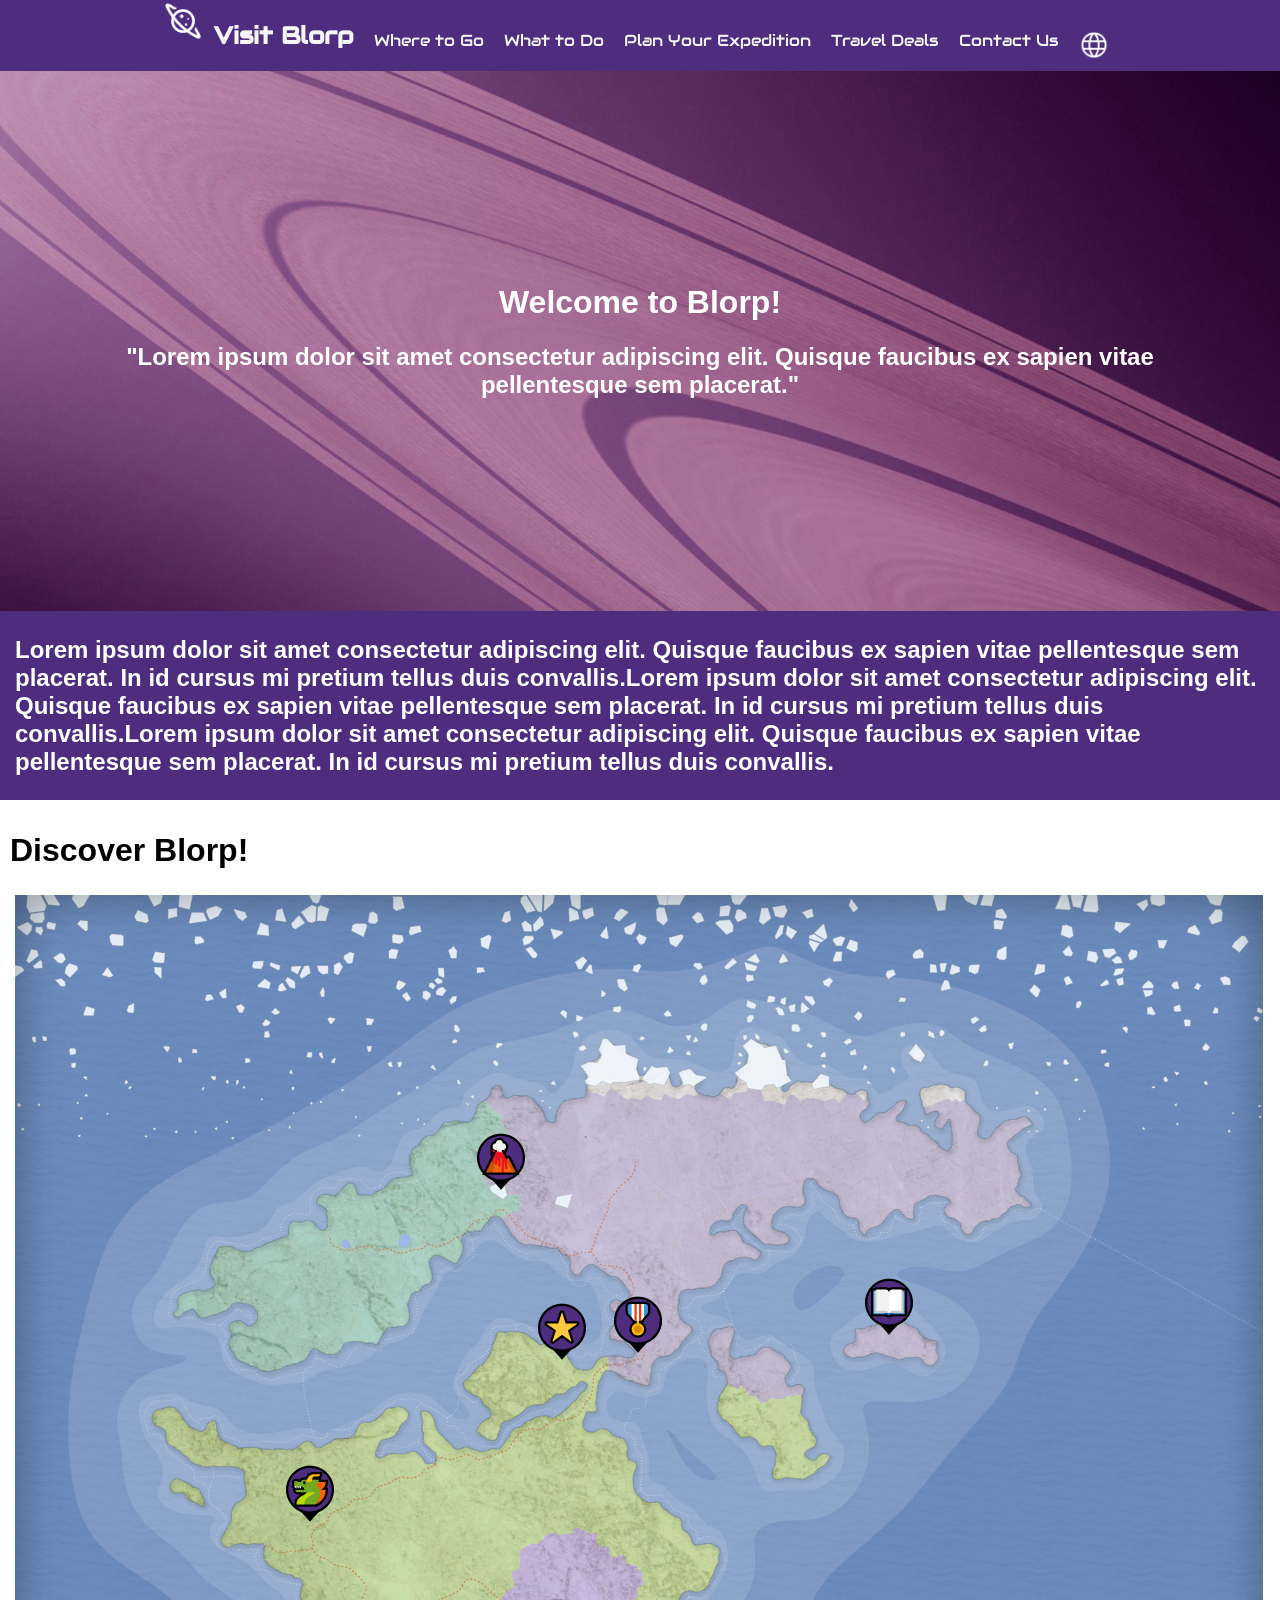
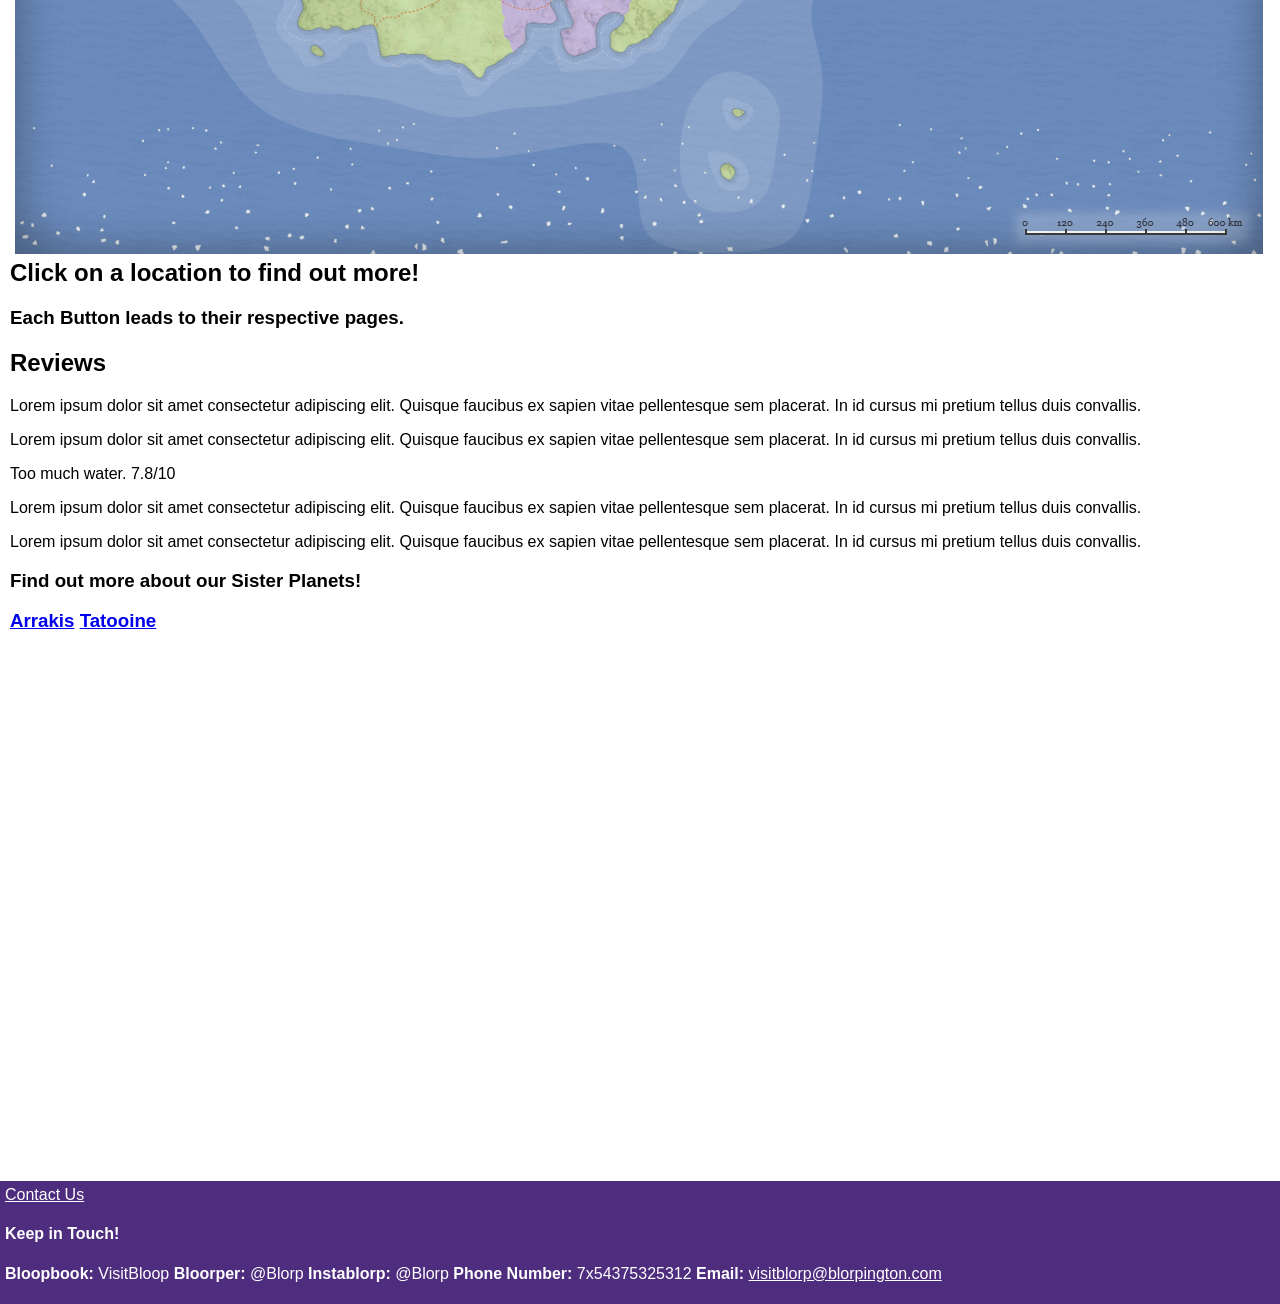
<file: index.html>
<!DOCTYPE html>
<html lang="en">
<head>
    <meta charset="UTF-8">
    <meta name="description" content="Discover Blorp! This wonderous world is like nothing else out there.">
    <meta name="keywords" content="HTML, CSS, space, planet, travel, holiday, alien">
    <meta name="author" content="Oliver Morris">
    <meta name="viewport" content="width=device-width, initial-scale=1.0">
    <title>Visit Blorp - Home</title>
    <link rel="stylesheet" href="spaceplanet.css">
    <link rel="icon" type="image/x-icon" href="cyclone.png">
    <link rel="stylesheet" href="https://fonts.googleapis.com/css?family=Audiowide">
</head>
<body>
<nav>
    <img src="planet.png" alt="icon" style="width:42px;height:42px;">
    <h1><a href="index.html">Visit Blorp</a></h1>
    <div class="dropdown">
        <a href="index.html">Where to Go</a>
            <div class="dropdown-content">
            <a href="regions.html">Regions & Cities </a>
            <a href="nature.html">Natural Sites</a> <!-- oceans, monuments, natural wonders -->
    
            </div>
    </div>
    <div class="dropdown">
        <a href="index.html">What to Do</a>
            <div class="dropdown-content">
            <a href="bingo.html">Sports</a> <!-- bingo world championships, badmington-->
            <a href="history.html">Culture & History</a>  <!-- food, culture and history -->
    
            </div>
    </div>   
    <div class="dropdown">
        <a href="index.html">Plan Your Expedition</a>
            <div class="dropdown-content">
            <a href="arrive.html">Arriving on the Planet</a> <!-- and getting around blorp -->
            </div>
    </div>
    <div class="dropdown">
        <a href="travel.html">Travel Deals</a>
            <div class="dropdown-content">
            </div>
    </div>
    <div class="dropdown">
        <a href="contactus.html">Contact Us</a>
    </div>
    <div class="dropdown">
        <a><img src="language.png"alt="language" style="width:30px;height:30px;"></a>
            <div class="dropdown-content">
            <a href="dropdown.html"><img src="gb.png"alt="gb" style="width:30px;height:30px;">English</a>
            <a href="dropdown.html"><img src="cyclone.png"alt="cyclone" style="width:30px;height:30px;">Blorpish</a>
            </div>
    </div>
</nav>
<div class="background">
    <div class ="indexpage">
        <h1>Welcome to Blorp!</h1>
        <h2>"Lorem ipsum dolor sit amet consectetur adipiscing elit. Quisque faucibus ex sapien vitae pellentesque sem placerat."</h2>
    </div>
    <div class = "blurb">
    <h2 class="pad">Lorem ipsum dolor sit amet consectetur adipiscing elit. Quisque faucibus ex sapien vitae pellentesque sem placerat. In id cursus mi pretium tellus duis convallis.Lorem ipsum dolor sit amet consectetur adipiscing elit. Quisque faucibus ex sapien vitae pellentesque sem placerat. In id cursus mi pretium tellus duis convallis.Lorem ipsum dolor sit amet consectetur adipiscing elit. Quisque faucibus ex sapien vitae pellentesque sem placerat. In id cursus mi pretium tellus duis convallis.</h2>
    </div>

    <div class="content">
    <h1>Discover Blorp!</h1>
        <img class="map-image" src="world_map.png" alt="blorp world map" usemap="#workmap">
        <h2>Click on a location to find out more!</h2>
        <h3>Each Button leads to their respective pages.</h3>
        <h2>Reviews</h2>
        <p>Lorem ipsum dolor sit amet consectetur adipiscing elit. Quisque faucibus ex sapien vitae pellentesque sem placerat. In id cursus mi pretium tellus duis convallis.</p>
        <p>Lorem ipsum dolor sit amet consectetur adipiscing elit. Quisque faucibus ex sapien vitae pellentesque sem placerat. In id cursus mi pretium tellus duis convallis.</p>
        <p>Too much water. 7.8/10</p>
        <p>Lorem ipsum dolor sit amet consectetur adipiscing elit. Quisque faucibus ex sapien vitae pellentesque sem placerat. In id cursus mi pretium tellus duis convallis.</p>
        <p>Lorem ipsum dolor sit amet consectetur adipiscing elit. Quisque faucibus ex sapien vitae pellentesque sem placerat. In id cursus mi pretium tellus duis convallis.</p>
        <h3>Find out more about our Sister Planets!<h3>
        <a href="https://en.wikipedia.org/wiki/Arrakis">Arrakis</a>
        <a href="https://en.wikipedia.org/wiki/Tatooine">Tatooine</a>
    </div>
    </div>
<map name="workmap">
    <area alt="jungle dragon" title="Jungle Dragon Temples" href="nature.html" coords="269,569,321,628" shape="rect">
    <area alt="capital" title="Blopopolis" href="regions.html" coords="520,404,575,468" shape="rect">
    <area alt="worlds" title="The Bingo World Championships" href="bingo.html" coords="596,401,651,458" shape="rect">
    <area alt="grand library" title="The Solar Library" href="history.html" coords="850,381,900,446" shape="rect">
    <area alt="volcano" title="Big Mountain" href="nature.html" coords="460,238,514,298" shape="rect">
</map>
<footer>
    <a href="contactus.html" style="color:white;">Contact Us</a>
    <h4>Keep in Touch!</h4>
    
    <p><b>Bloopbook:</b> VisitBloop <b>Bloorper:</b> @Blorp <b>Instablorp:</b> @Blorp <b>Phone Number:</b> 7x54375325312 <b>Email: </b><a href="mailto:visitblorp@blorpington.com" style="color:white">visitblorp@blorpington.com</a></p>
</footer>
</body>
</html>
</file>
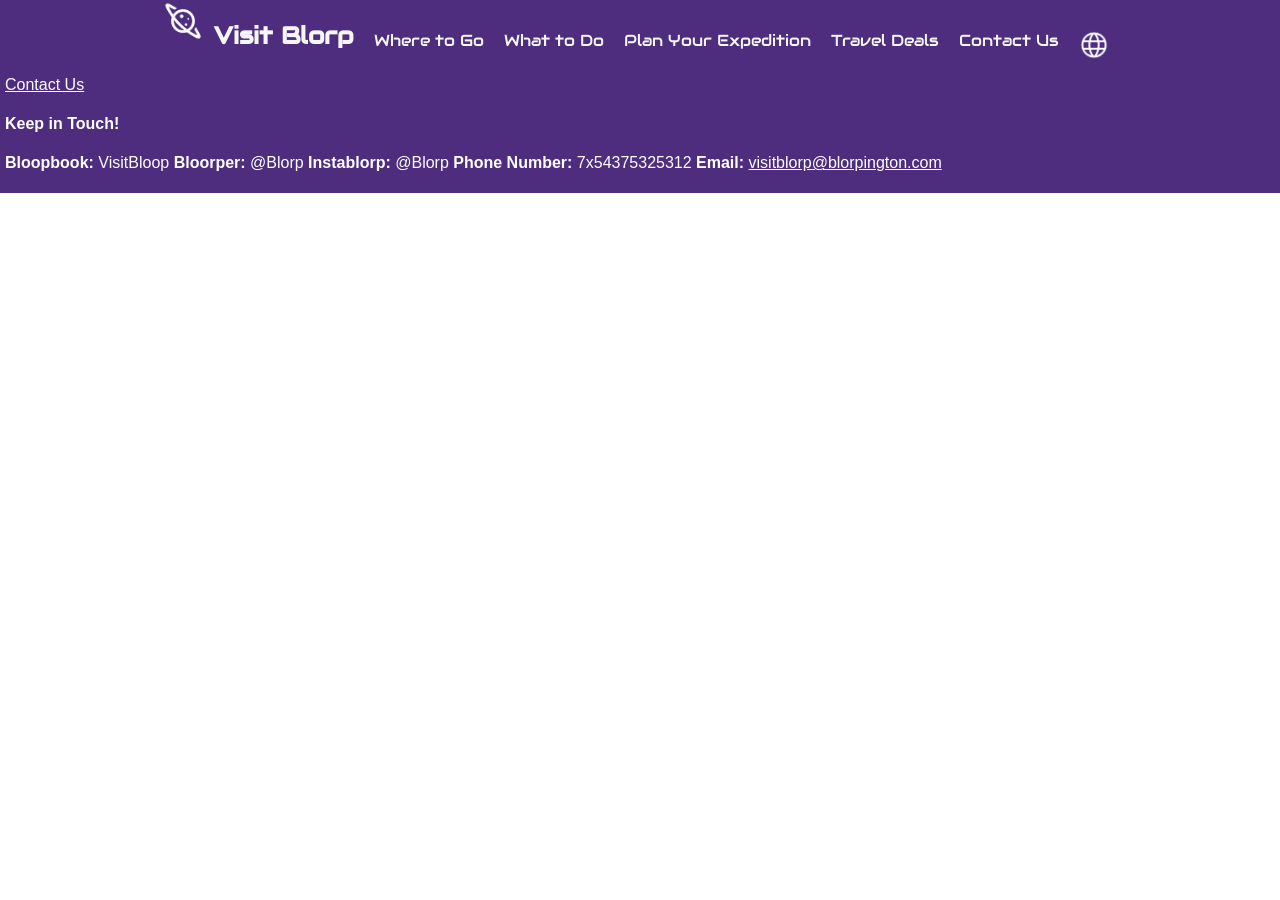
<file: arrive.html>
<!DOCTYPE html>
<html lang="en">
<head>
    <meta charset="UTF-8">
    <meta name="description" content="Discover Blorp! This wonderous world is like nothing else out there.">
    <meta name="keywords" content="HTML, CSS, space, planet, travel, holiday, alien">
    <meta name="author" content="Oliver Morris">
    <meta name="viewport" content="width=device-width, initial-scale=1.0">
    <title>Visit Blorp - Arrival & Safety</title>
    <link rel="stylesheet" href="spaceplanet.css">
    <link rel="icon" type="image/x-icon" href="cyclone.png">
    <link rel="stylesheet" href="https://fonts.googleapis.com/css?family=Audiowide">
</head>
<body>
<nav>
    <img src="planet.png" alt="icon" style="width:42px;height:42px;">
    <h1><a href="index.html">Visit Blorp</a></h1>
    <div class="dropdown">
        <a href="index.html">Where to Go</a>
            <div class="dropdown-content">
            <a href="regions.html">Regions & Cities </a>
            <a href="nature.html">Natural Sites</a> <!-- oceans, monuments, natural wonders -->
    
            </div>
    </div>
    <div class="dropdown">
        <a href="index.html">What to Do</a>
            <div class="dropdown-content">
            <a href="bingo.html">Sports</a> <!-- bingo world championships, badmington-->
            <a href="history.html">Culture & History</a>  <!-- food, culture and history -->
    
            </div>
    </div>   
    <div class="dropdown">
        <a href="index.html">Plan Your Expedition</a>
            <div class="dropdown-content">
            <a href="arrive.html">Arriving on the Planet</a> <!-- and getting around blorp -->
            </div>
    </div>
    <div class="dropdown">
        <a href="travel.html">Travel Deals</a>
            <div class="dropdown-content">
            </div>
    </div>
    <div class="dropdown">
        <a href="contactus.html">Contact Us</a>
    </div>
    <div class="dropdown">
        <a><img src="language.png"alt="language" style="width:30px;height:30px;"></a>
            <div class="dropdown-content">
            <a href="dropdown.html"><img src="gb.png"alt="gb" style="width:30px;height:30px;">English</a>
            <a href="dropdown.html"><img src="cyclone.png"alt="cyclone" style="width:30px;height:30px;">Blorpish</a>
            </div>
    </div>
</nav>
<footer>
    <a href="contactus.html" style="color:white;">Contact Us</a>
    <h4>Keep in Touch!</h4>
    
    <p><b>Bloopbook:</b> VisitBloop <b>Bloorper:</b> @Blorp <b>Instablorp:</b> @Blorp <b>Phone Number:</b> 7x54375325312 <b>Email: </b><a href="mailto:visitblorp@blorpington.com" style="color:white">visitblorp@blorpington.com</a></p>
</footer>
</body>
</html>
</file>
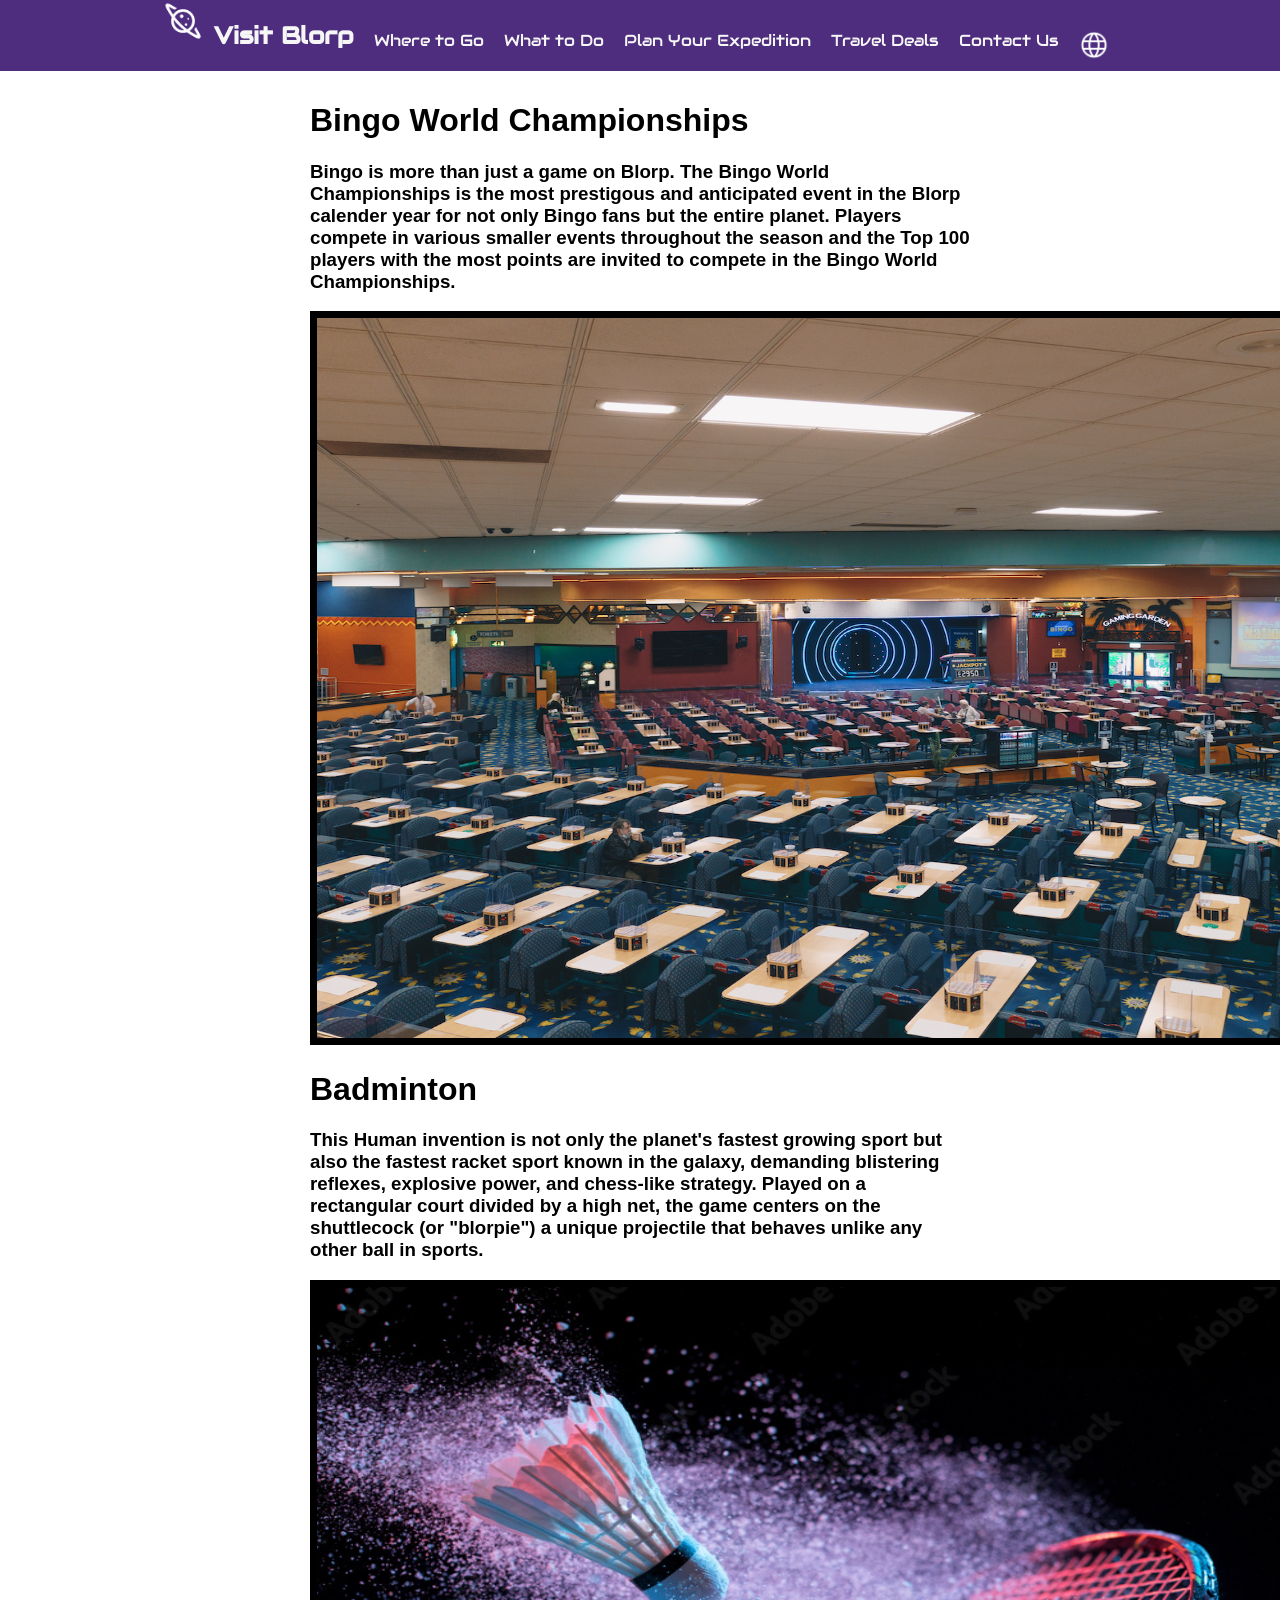
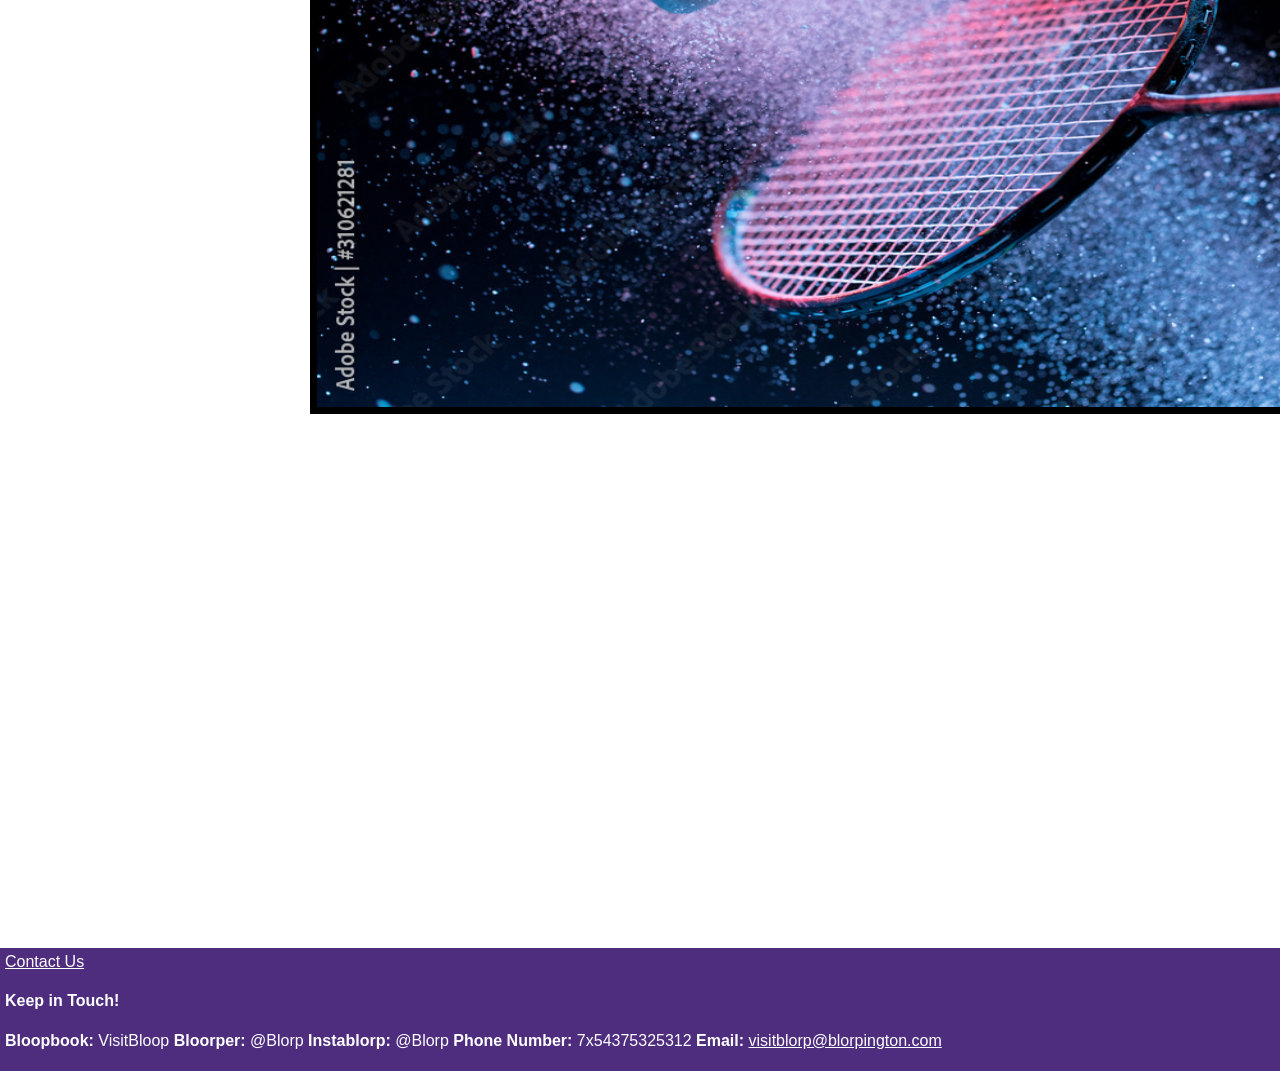
<file: bingo.html>
<!DOCTYPE html>
<html lang="en">
<head>
    <meta charset="UTF-8">
    <meta name="description" content="Discover Blorp! This wonderous world is like nothing else out there.">
    <meta name="keywords" content="HTML, CSS, space, planet, travel, holiday, alien">
    <meta name="author" content="Oliver Morris">
    <meta name="viewport" content="width=device-width, initial-scale=1.0">
    <title>Visit Blorp - Sports</title>
    <link rel="stylesheet" href="spaceplanet.css">
    <link rel="icon" type="image/x-icon" href="cyclone.png">
    <link rel="stylesheet" href="https://fonts.googleapis.com/css?family=Audiowide">
</head>
<body>
<nav>
    <img src="planet.png" alt="icon" style="width:42px;height:42px;">
    <h1><a href="index.html">Visit Blorp</a></h1>
    <div class="dropdown">
        <a href="index.html">Where to Go</a>
            <div class="dropdown-content">
            <a href="regions.html">Regions & Cities </a>
            <a href="nature.html">Natural Sites</a> <!-- oceans, monuments, natural wonders -->
    
            </div>
    </div>
    <div class="dropdown">
        <a href="index.html">What to Do</a>
            <div class="dropdown-content">
            <a href="bingo.html">Sports</a> <!-- bingo world championships, badmington-->
            <a href="history.html">Culture & History</a>  <!-- food, culture and history -->
    
            </div>
    </div>   
    <div class="dropdown">
        <a href="index.html">Plan Your Expedition</a>
            <div class="dropdown-content">
            <a href="arrive.html">Arriving on the Planet</a> <!-- and getting around blorp -->
            </div>
    </div>
    <div class="dropdown">
        <a href="travel.html">Travel Deals</a>
            <div class="dropdown-content">
            </div>
    </div>
    <div class="dropdown">
        <a href="contactus.html">Contact Us</a>
    </div>
    <div class="dropdown">
        <a><img src="language.png"alt="language" style="width:30px;height:30px;"></a>
            <div class="dropdown-content">
            <a href="dropdown.html"><img src="gb.png"alt="gb" style="width:30px;height:30px;">English</a>
            <a href="dropdown.html"><img src="cyclone.png"alt="cyclone" style="width:30px;height:30px;">Blorpish</a>
            </div>
    </div>
</nav>
<div class="content">
    <div class="ultrapad">
        <h1>Bingo World Championships</h1>
        <h3>Bingo is more than just a game on Blorp. The Bingo World Championships is the most prestigous and anticipated event in the Blorp calender year for not only Bingo fans but the entire planet. Players compete in various smaller events throughout the season and the Top 100 players with the most points are invited to compete in the Bingo World Championships.</h3>
        <img class="pictures" src="bingo.png" alt="bingo" width="1280" height="720">
        <h1>Badminton</h1>
        <h3>This Human invention is not only the planet's fastest growing sport but also the fastest racket sport known in the galaxy, demanding blistering reflexes, explosive power, and chess-like strategy. Played on a rectangular court divided by a high net, the game centers on the shuttlecock (or "blorpie") a unique projectile that behaves unlike any other ball in sports.</h3>
        <img class="pictures" src="badminton.jpg" alt="badminton" width="1280" height="720">
    </div>
</div>
<footer>
    <a href="contactus.html" style="color:white;">Contact Us</a>
    <h4>Keep in Touch!</h4>
    
    <p><b>Bloopbook:</b> VisitBloop <b>Bloorper:</b> @Blorp <b>Instablorp:</b> @Blorp <b>Phone Number:</b> 7x54375325312 <b>Email: </b><a href="mailto:visitblorp@blorpington.com" style="color:white">visitblorp@blorpington.com</a></p>
</footer>
</body>
</html>
</file>
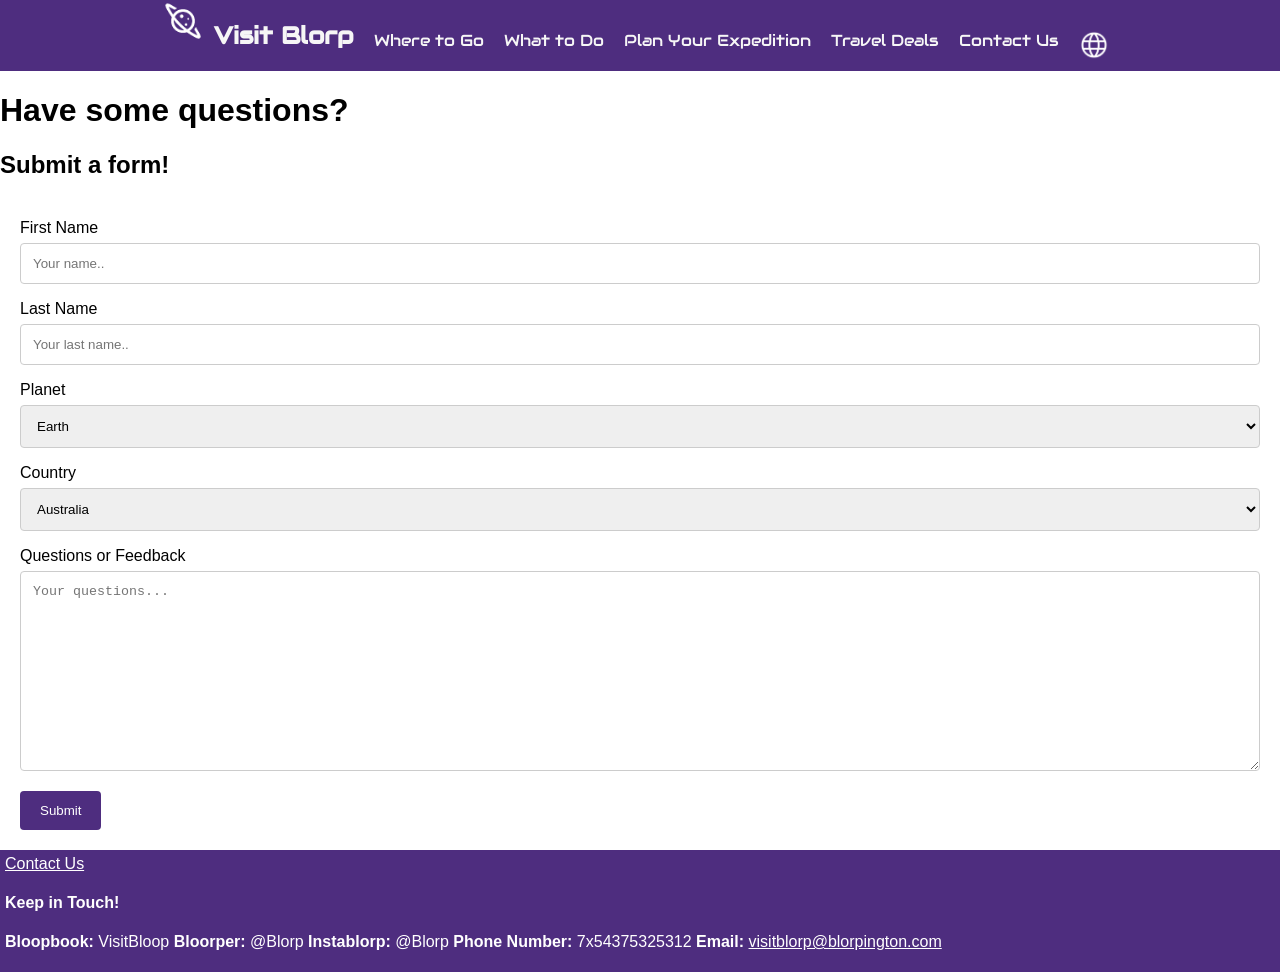
<file: contactus.html>
<!DOCTYPE html>
<html lang="en">
<head>
    <meta charset="UTF-8">
    <meta name="description" content="Discover Blorp! This wonderous world is like nothing else out there. We are always happy to answer your questions.">
    <meta name="keywords" content="HTML, CSS, space, planet, travel, holiday, alien">
    <meta name="author" content="Oliver Morris">
    <meta name="viewport" content="width=device-width, initial-scale=1.0">
    <title>Visit Blorp - Contact Us</title>
    <link rel="stylesheet" href="spaceplanet.css">
        <link rel="icon" type="image/x-icon" href="cyclone.png">
    <link rel="stylesheet" href="https://fonts.googleapis.com/css?family=Audiowide">
</head>
<body>
<nav>
    <img src="planet.png" alt="icon" style="width:42px;height:42px;">
    <h1><a href="index.html">Visit Blorp</a></h1>
    <div class="dropdown">
        <a href="index.html">Where to Go</a>
            <div class="dropdown-content">
            <a href="regions.html">Regions & Cities </a>
            <a href="nature.html">Natural Sites</a> <!-- oceans, monuments, natural wonders -->
    
            </div>
    </div>
    <div class="dropdown">
        <a href="index.html">What to Do</a>
            <div class="dropdown-content">
            <a href="bingo.html">Sports</a> <!-- bingo world championships, badmington-->
            <a href="history.html">Culture & History</a>  <!-- food, culture and history -->
    
            </div>
    </div>   
    <div class="dropdown">
        <a href="index.html">Plan Your Expedition</a>
            <div class="dropdown-content">
            <a href="arrive.html">Arriving on the Planet</a> <!-- and getting around blorp -->
            </div>
    </div>
    <div class="dropdown">
        <a href="travel.html">Travel Deals</a>
            <div class="dropdown-content">
            </div>
    </div>
    <div class="dropdown">
        <a href="contactus.html">Contact Us</a>
    </div>
    <div class="dropdown">
        <a><img src="language.png"alt="language" style="width:30px;height:30px;"></a>
            <div class="dropdown-content">
            <a href="dropdown.html"><img src="gb.png"alt="gb" style="width:30px;height:30px;">English</a>
            <a href="dropdown.html"><img src="cyclone.png"alt="cyclone" style="width:30px;height:30px;">Blorpish</a>
            </div>
    </div>
</nav>
<h1>Have some questions?</h1>
<h2>Submit a form!</h2>

<div class="container">
  <form action="contactuscomplete.html">

    <label for="fname">First Name</label>
    <input type="text" placeholder="Your name..">

    <label for="lname">Last Name</label>
    <input type="text" placeholder="Your last name..">

    <label for="planet">Planet</label>
    <select>
    <option>Earth</option>
    <option>Blorp</option>
    <option>Mars</option>
    </select>

    <label for="country">Country</label>
    <select>
      <option>Australia</option>
      <option>Canada</option>
      <option>UK</option>
      <option>Blorp Region #1</option>
      <option>Blorp Region #2</option>
      <option>Blorp Region #3</option>
      <option>Mars Marsh City</option>
    </select>

    <label for="subject">Questions or Feedback</label>
    <textarea placeholder="Your questions..." style="height:200px"></textarea>

    <input type="submit" value="Submit">
  </form>
</div>



<footer>
    <a href="contactus.html" style="color:white;">Contact Us</a>
    <h4>Keep in Touch!</h4>
    
    <p><b>Bloopbook:</b> VisitBloop <b>Bloorper:</b> @Blorp <b>Instablorp:</b> @Blorp <b>Phone Number:</b> 7x54375325312 <b>Email: </b><a href="mailto:visitblorp@blorpington.com" style="color:white">visitblorp@blorpington.com</a></p>
</footer>
</body>
</html>
</file>
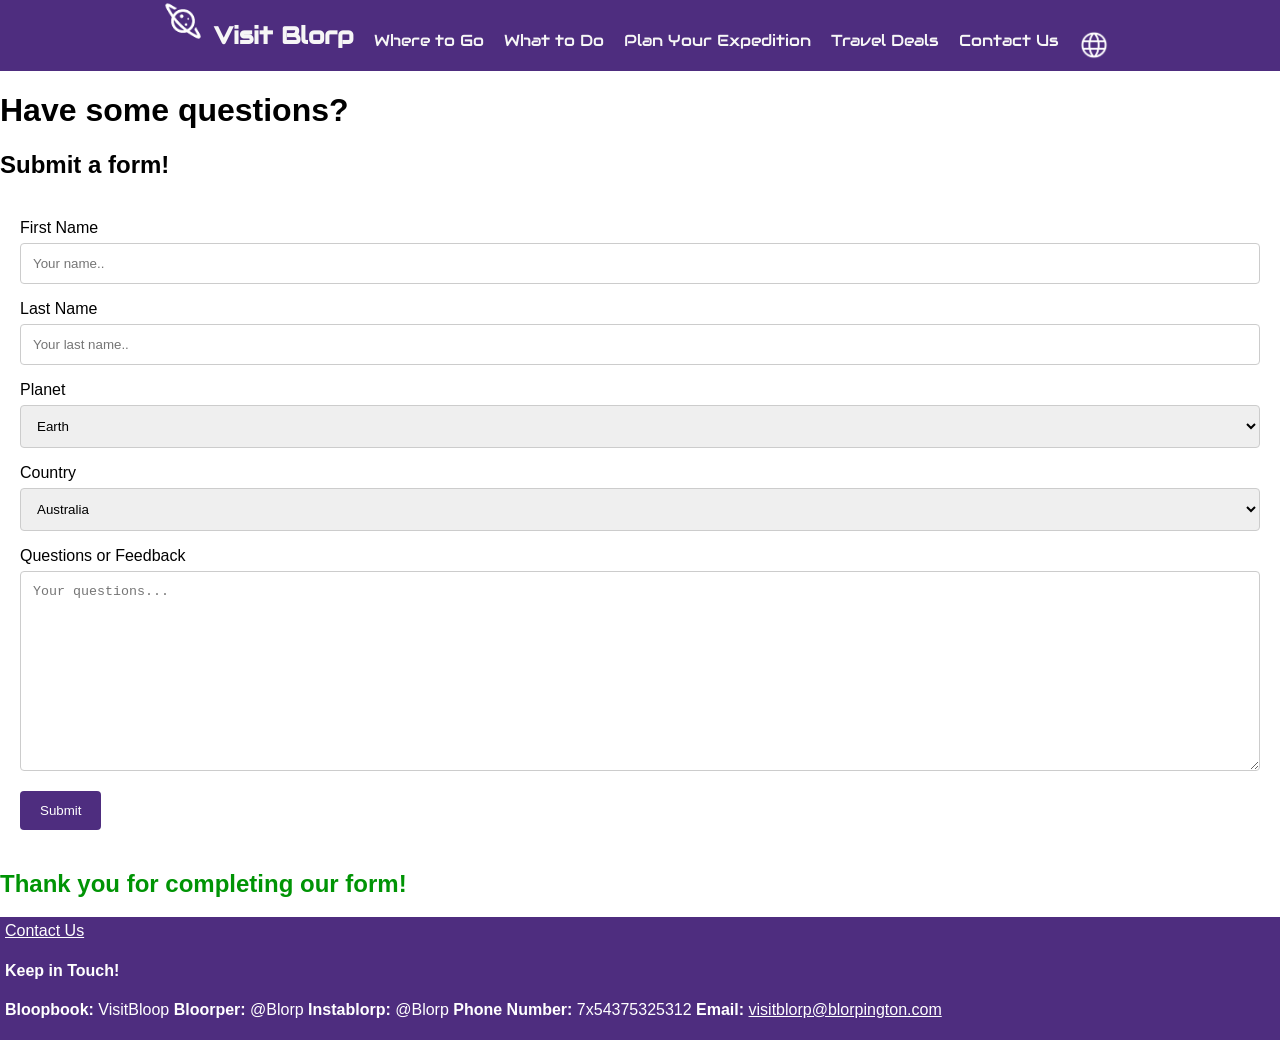
<file: contactuscomplete.html>
<!DOCTYPE html>
<html lang="en">
<head>
    <meta charset="UTF-8">
    <meta name="description" content="Discover Blorp! This wonderous world is like nothing else out there.">
    <meta name="keywords" content="HTML, CSS, space, planet, travel, holiday, alien">
    <meta name="author" content="Oliver Morris">
    <meta name="viewport" content="width=device-width, initial-scale=1.0">
    <title>Visit Blorp - Contact Us</title>
    <link rel="stylesheet" href="spaceplanet.css">
    <link rel="icon" type="image/x-icon" href="cyclone.png">
    <link rel="stylesheet" href="https://fonts.googleapis.com/css?family=Audiowide">
</head>
<body>
<nav>
    <img src="planet.png" alt="icon" style="width:42px;height:42px;">
    <h1><a href="index.html">Visit Blorp</a></h1>
    <div class="dropdown">
        <a href="index.html">Where to Go</a>
            <div class="dropdown-content">
            <a href="index.html">Regions & Cities </a>
            <a href="nature.html">Natural Sites</a> <!-- oceans, monumnents, natural wonders -->
    
            </div>
    </div>
    <div class="dropdown">
        <a href="index.html">What to Do</a>
            <div class="dropdown-content">
            <a href="bingo.html">Sports</a> <!-- bingo world championships-->
            <a href="history.html">Culture & History</a>  <!-- food, culture and history -->
    
            </div>
    </div>   
    <div class="dropdown">
        <a href="index.html">Plan Your Expedition</a>
            <div class="dropdown-content">
            <a href="arrive.html">Arriving on the Planet</a> <!-- and getting around blorp -->
            </div>
    </div>
    <div class="dropdown">
        <a href="travel.html">Travel Deals</a>
            <div class="dropdown-content">
            </div>
    </div>
    <div class="dropdown">
        <a href="contactus.html">Contact Us</a>
    </div>
    <div class="dropdown">
        <a><img src="language.png"alt="language" style="width:30px;height:30px;"></a>
            <div class="dropdown-content">
            <a href="dropdown.html"><img src="gb.png"alt="language" style="width:30px;height:30px;">English</a>
            <a href="dropdown.html"><img src="cyclone.png"alt="language" style="width:30px;height:30px;">Blorpish</a>
            </div>
    </div>
</nav>

<h1>Have some questions?</h1>
<h2>Submit a form!</h2>

<div class="container">
  <form action="contactuscomplete.html">

    <label for="fname">First Name</label>
    <input type="text" placeholder="Your name..">

    <label for="lname">Last Name</label>
    <input type="text" placeholder="Your last name..">

    <label for="planet">Planet</label>
    <select>
    <option>Earth</option>
    <option>Blorp</option>
    <option>Mars</option>
    </select>

    <label for="country">Country</label>
    <select>
      <option>Australia</option>
      <option>Canada</option>
      <option>UK</option>
      <option>Blorpopolis</option>
      <option>The Solar Library</option>
      <option>Southern Jungles</option>
      <option>Mars Marsh City</option>
    </select>

    <label for="subject">Questions or Feedback</label>
    <textarea placeholder="Your questions..." style="height:200px"></textarea>

    <input type="submit" value="Submit">
  </form>
</div>

<h2 style="color:rgb(0, 148, 5)">Thank you for completing our form!</h2>

<footer>
    <a href="contactus.html" style="color:white;">Contact Us</a>
    <h4>Keep in Touch!</h4>
    
    <p><b>Bloopbook:</b> VisitBloop <b>Bloorper:</b> @Blorp <b>Instablorp:</b> @Blorp <b>Phone Number:</b> 7x54375325312 <b>Email: </b><a href="mailto:visitblorp@blorpington.com" style="color:white">visitblorp@blorpington.com</a></p>
</footer>
</body>
</html>
</file>
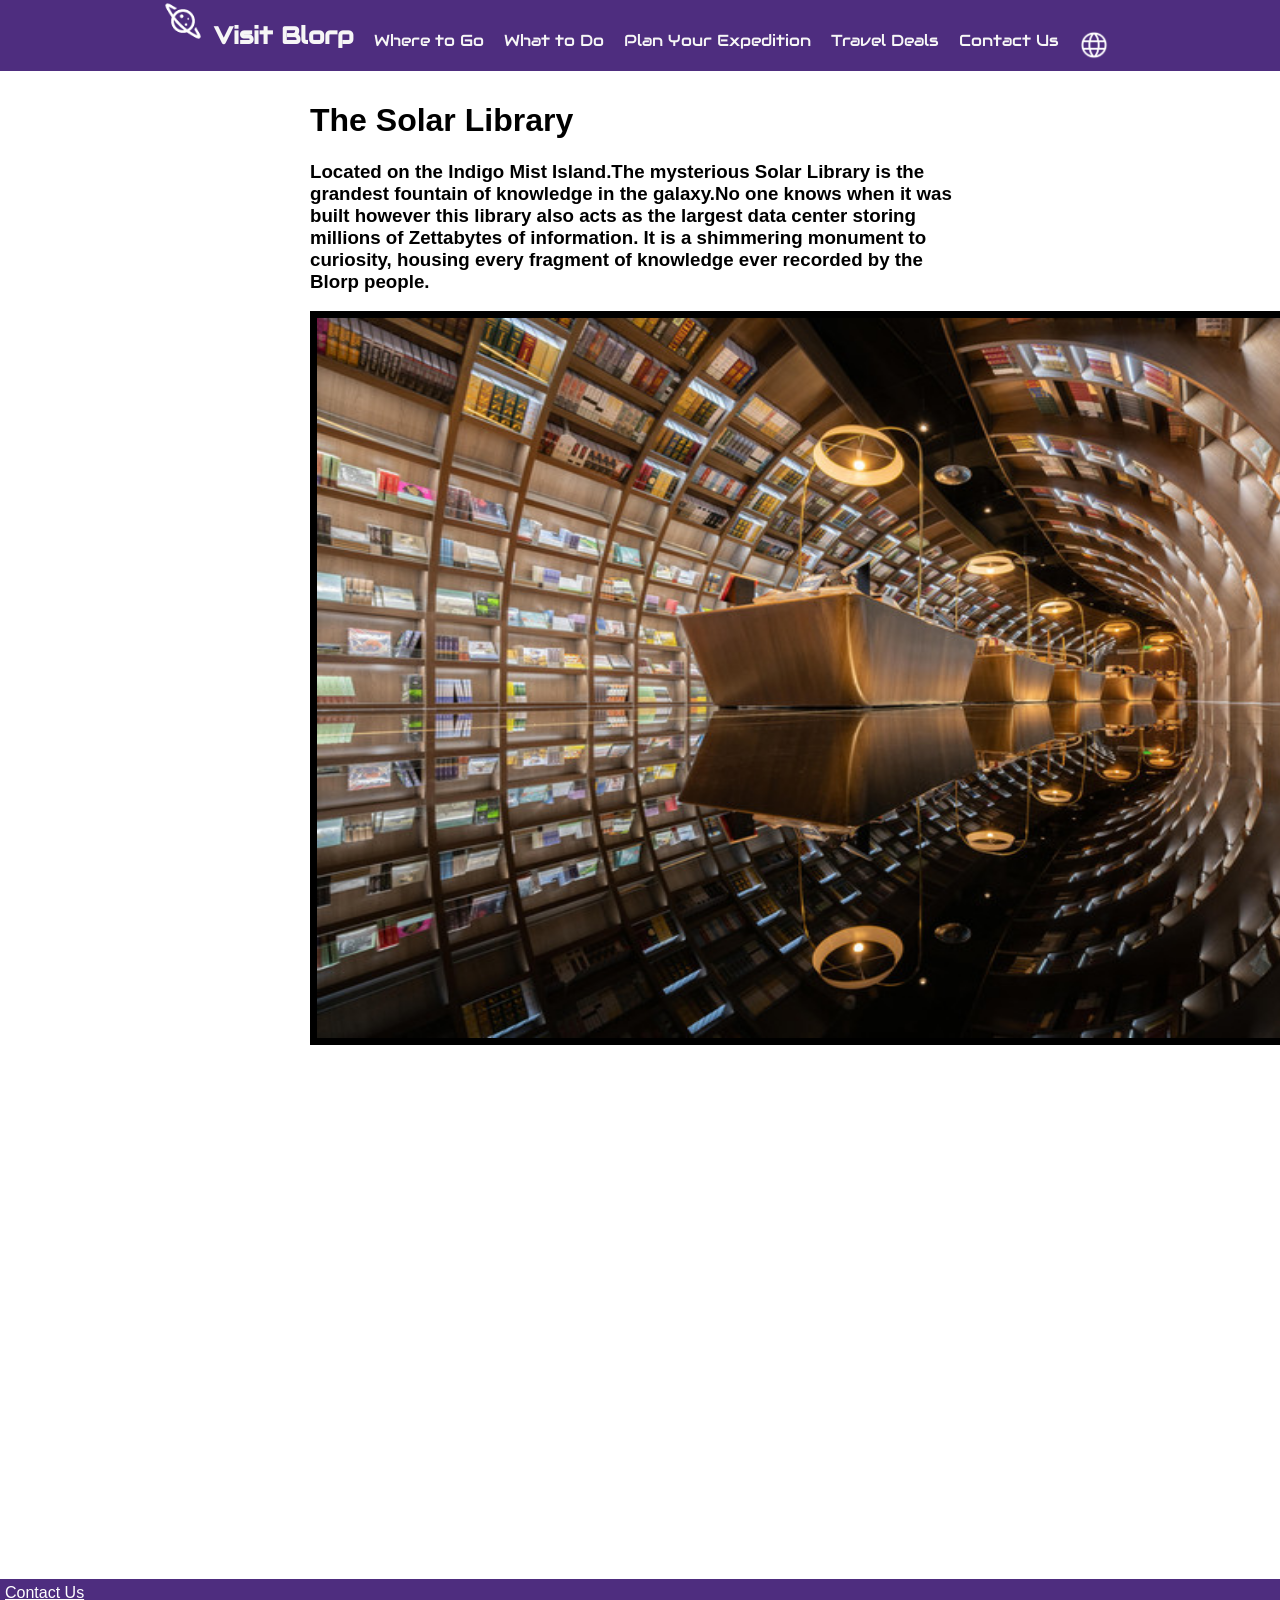
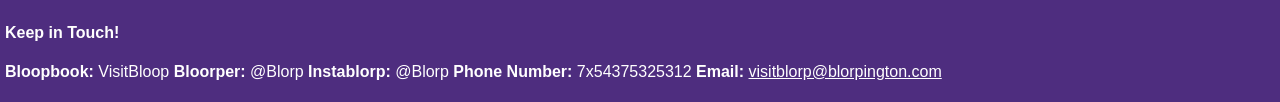
<file: history.html>
<!DOCTYPE html>
<html lang="en">
<head>
    <meta charset="UTF-8">
    <meta name="description" content="Discover Blorp! This wonderous world is like nothing else out there.">
    <meta name="keywords" content="HTML, CSS, space, planet, travel, holiday, alien">
    <meta name="author" content="Oliver Morris">
    <meta name="viewport" content="width=device-width, initial-scale=1.0">
    <title>Visit Blorp - History</title>
    <link rel="stylesheet" href="spaceplanet.css">
    <link rel="icon" type="image/x-icon" href="cyclone.png">
    <link rel="stylesheet" href="https://fonts.googleapis.com/css?family=Audiowide">
</head>
<body>
<nav>
    <img src="planet.png" alt="icon" style="width:42px;height:42px;">
    <h1><a href="index.html">Visit Blorp</a></h1>
    <div class="dropdown">
        <a href="index.html">Where to Go</a>
            <div class="dropdown-content">
            <a href="regions.html">Regions & Cities </a>
            <a href="nature.html">Natural Sites</a> <!-- oceans, monuments, natural wonders -->
    
            </div>
    </div>
    <div class="dropdown">
        <a href="index.html">What to Do</a>
            <div class="dropdown-content">
            <a href="bingo.html">Sports</a> <!-- bingo world championships, badmington-->
            <a href="history.html">Culture & History</a>  <!-- food, culture and history -->
    
            </div>
    </div>   
    <div class="dropdown">
        <a href="index.html">Plan Your Expedition</a>
            <div class="dropdown-content">
            <a href="arrive.html">Arriving on the Planet</a> <!-- and getting around blorp -->
            </div>
    </div>
    <div class="dropdown">
        <a href="travel.html">Travel Deals</a>
            <div class="dropdown-content">
            </div>
    </div>
    <div class="dropdown">
        <a href="contactus.html">Contact Us</a>
    </div>
    <div class="dropdown">
        <a><img src="language.png"alt="language" style="width:30px;height:30px;"></a>
            <div class="dropdown-content">
            <a href="dropdown.html"><img src="gb.png"alt="gb" style="width:30px;height:30px;">English</a>
            <a href="dropdown.html"><img src="cyclone.png"alt="cyclone" style="width:30px;height:30px;">Blorpish</a>
            </div>
    </div>
</nav>
<div class="content">
    <div class="ultrapad">
        <h1>The Solar Library</h1>
        <h3>Located on the Indigo Mist Island.The mysterious Solar Library is the grandest fountain of knowledge in the galaxy.No one knows when it was built however this library also acts as the largest data center storing millions of Zettabytes of information. It is a shimmering monument to curiosity, housing every fragment of knowledge ever recorded by the Blorp people.</h3>
        <img class="pictures" src="solarlibrary.jpg" alt="solar library" width="1280" height="720">
    </div>
</div>
<footer>
    <a href="contactus.html" style="color:white;">Contact Us</a>
    <h4>Keep in Touch!</h4>
    
    <p><b>Bloopbook:</b> VisitBloop <b>Bloorper:</b> @Blorp <b>Instablorp:</b> @Blorp <b>Phone Number:</b> 7x54375325312 <b>Email: </b><a href="mailto:visitblorp@blorpington.com" style="color:white">visitblorp@blorpington.com</a></p>
</footer>
</body>
</html>
</file>
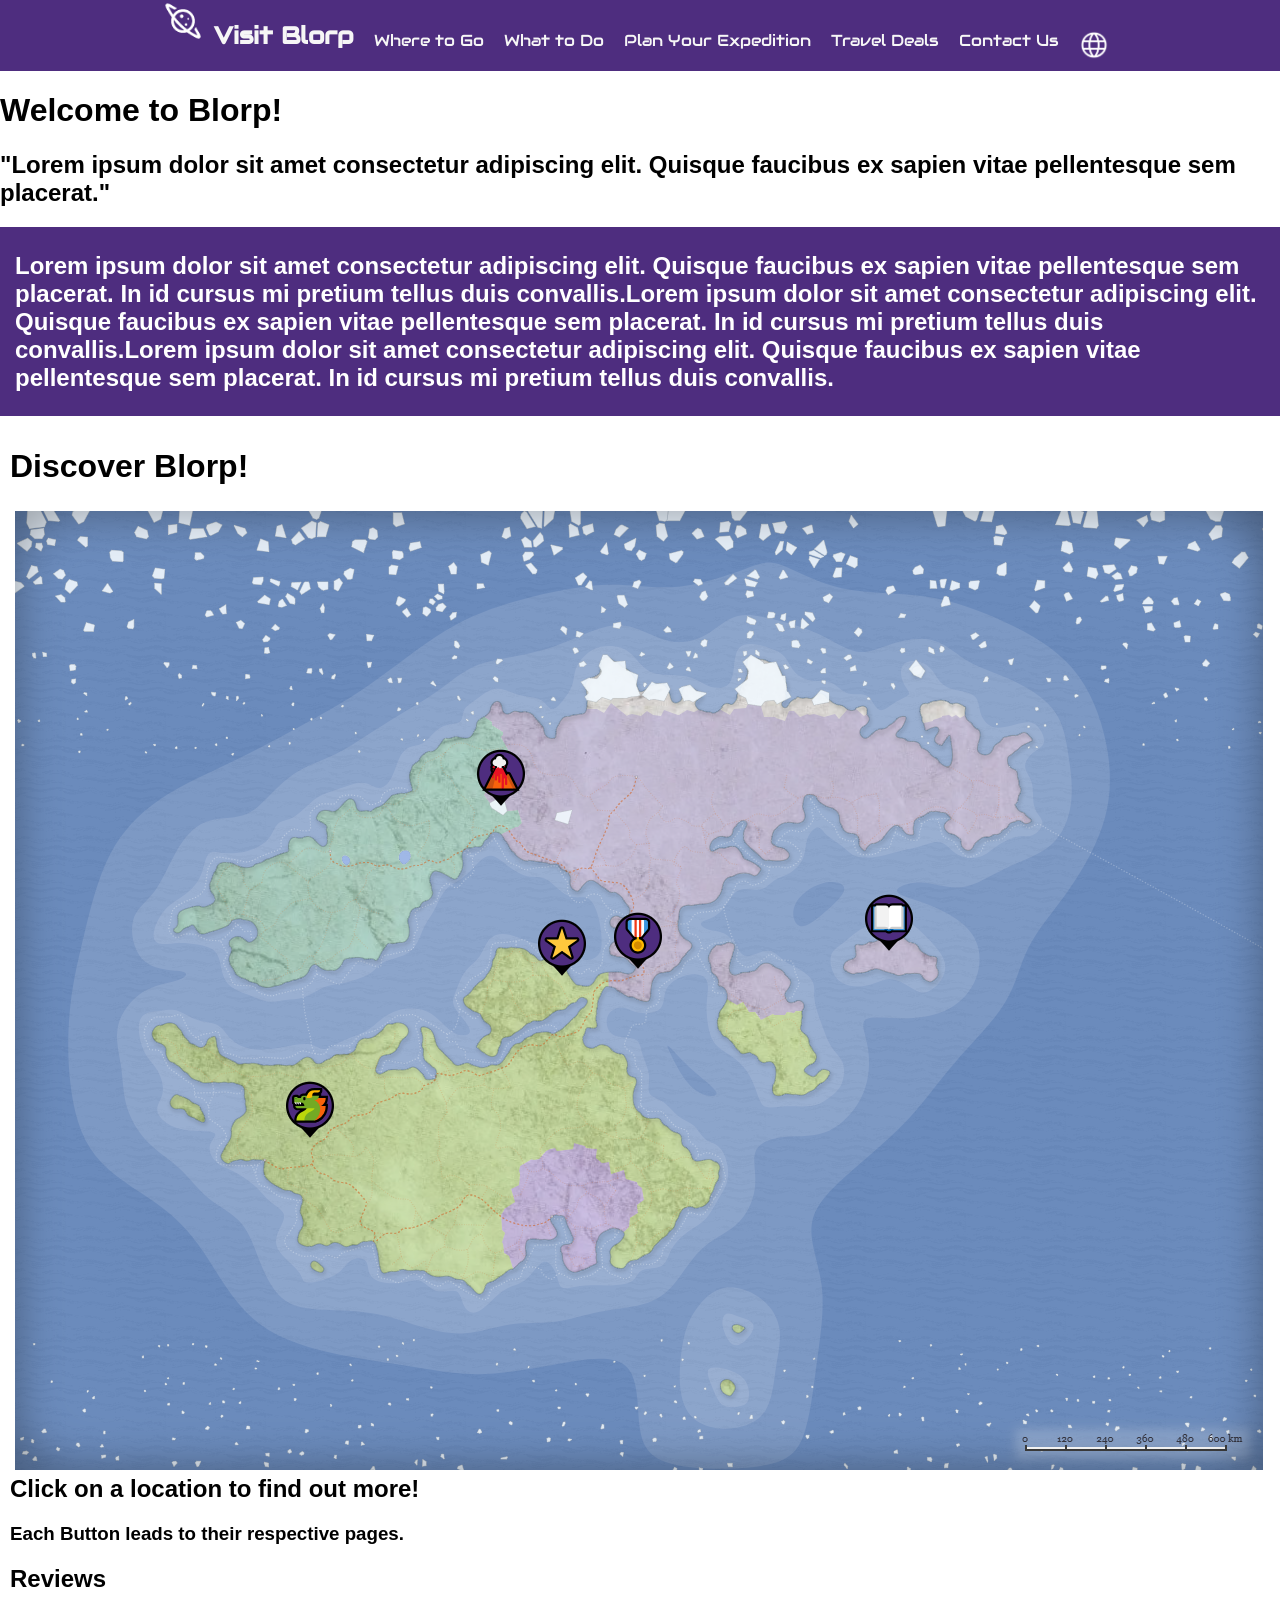
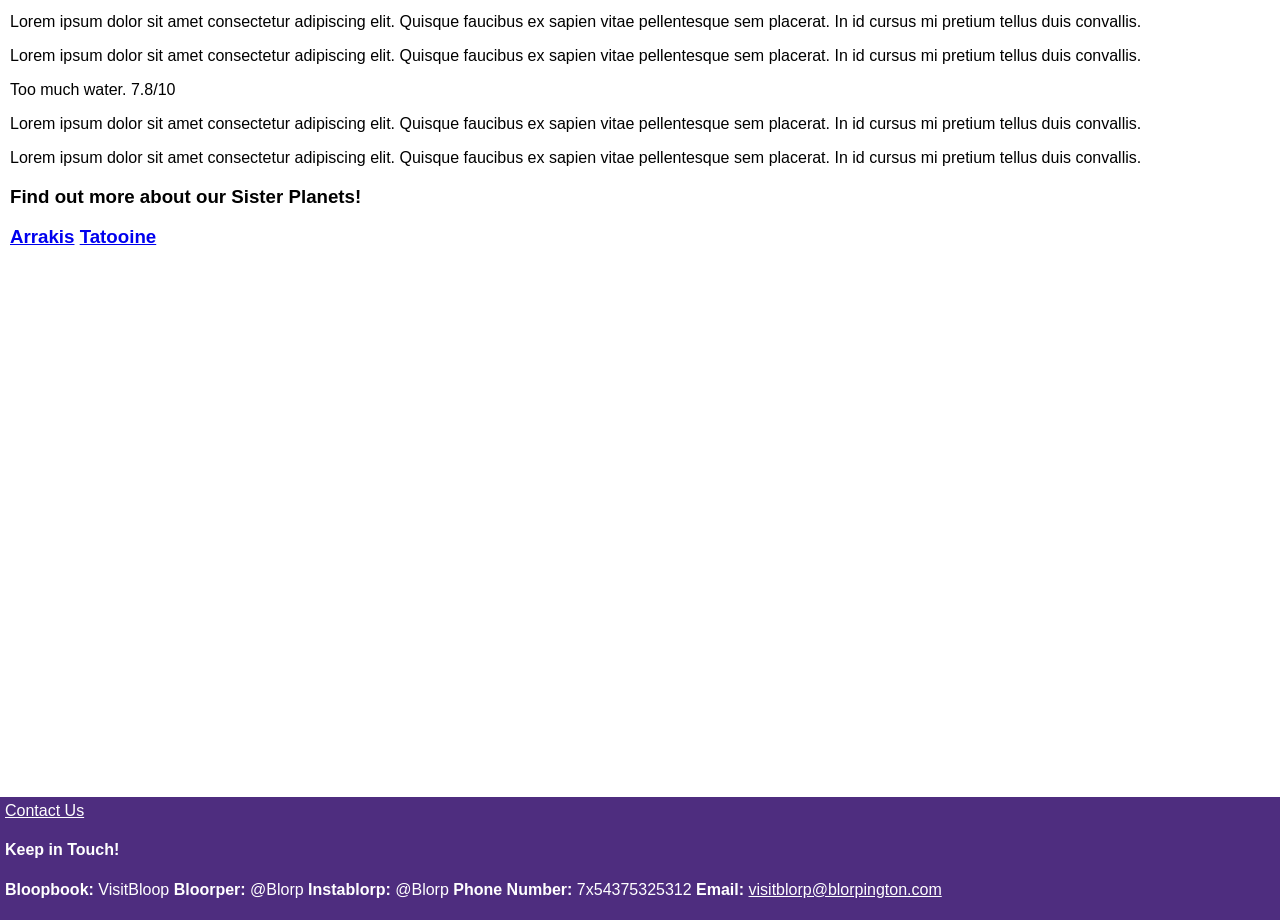
<file: home.html>
<!DOCTYPE html>
<html lang="en">
<head>
    <meta charset="UTF-8">
    <meta name="viewport" content="width=device-width, initial-scale=1.0">
    <title>Visit Blorp - Home</title>
    <link rel="stylesheet" href="spaceplanet.css">
    <link rel="icon" type="image/x-icon" href="cyclone.png">
    <link rel="stylesheet" href="https://fonts.googleapis.com/css?family=Audiowide">
</head>
<body>
<nav>
    <img src="planet.png" alt="icon" style="width:42px;height:42px;">
    <h1><a href="home.html">Visit Blorp</a></h1>
    <div class="dropdown">
        <a href="home.html">Where to Go</a>
            <div class="dropdown-content">
            <a href="regions.html">Regions & Cities </a>
            <a href="nature.html">Natural Sites</a> <!-- oceans, monuments, natural wonders -->
    
            </div>
    </div>
    <div class="dropdown">
        <a href="home.html">What to Do</a>
            <div class="dropdown-content">
            <a href="bingo.html">Sports</a> <!-- bingo world championships, badmington-->
            <a href="history.html">Culture & History</a>  <!-- food, culture and history -->
    
            </div>
    </div>   
    <div class="dropdown">
        <a href="home.html">Plan Your Expedition</a>
            <div class="dropdown-content">
            <a href="arrive.html">Arriving on the Planet</a> <!-- and getting around blorp -->
            </div>
    </div>
    <div class="dropdown">
        <a href="travel.html">Travel Deals</a>
            <div class="dropdown-content">
            </div>
    </div>
    <div class="dropdown">
        <a href="contactus.html">Contact Us</a>
    </div>
    <div class="dropdown">
        <a><img src="language.png"alt="language" style="width:30px;height:30px;"></a>
            <div class="dropdown-content">
            <a href="dropdown.html"><img src="gb.png"alt="gb" style="width:30px;height:30px;">English</a>
            <a href="dropdown.html"><img src="cyclone.png"alt="cyclone" style="width:30px;height:30px;">Blorpish</a>
            </div>
    </div>
</nav>
<div class="background">
    <div class ="homepage">
        <h1>Welcome to Blorp!</h1>
        <h2>"Lorem ipsum dolor sit amet consectetur adipiscing elit. Quisque faucibus ex sapien vitae pellentesque sem placerat."</h2>
    </div>
    <div class = "blurb">
    <h2 class="pad">Lorem ipsum dolor sit amet consectetur adipiscing elit. Quisque faucibus ex sapien vitae pellentesque sem placerat. In id cursus mi pretium tellus duis convallis.Lorem ipsum dolor sit amet consectetur adipiscing elit. Quisque faucibus ex sapien vitae pellentesque sem placerat. In id cursus mi pretium tellus duis convallis.Lorem ipsum dolor sit amet consectetur adipiscing elit. Quisque faucibus ex sapien vitae pellentesque sem placerat. In id cursus mi pretium tellus duis convallis.</h2>
    </div>

    <div class="content">
    <h1>Discover Blorp!</h1>
        <img class="map-image" src="world_map.png" alt="blorp world map" usemap="#workmap">
        <h2>Click on a location to find out more!</h2>
        <h3>Each Button leads to their respective pages.</h3>
        <h2>Reviews</h2>
        <p>Lorem ipsum dolor sit amet consectetur adipiscing elit. Quisque faucibus ex sapien vitae pellentesque sem placerat. In id cursus mi pretium tellus duis convallis.</p>
        <p>Lorem ipsum dolor sit amet consectetur adipiscing elit. Quisque faucibus ex sapien vitae pellentesque sem placerat. In id cursus mi pretium tellus duis convallis.</p>
        <p>Too much water. 7.8/10</p>
        <p>Lorem ipsum dolor sit amet consectetur adipiscing elit. Quisque faucibus ex sapien vitae pellentesque sem placerat. In id cursus mi pretium tellus duis convallis.</p>
        <p>Lorem ipsum dolor sit amet consectetur adipiscing elit. Quisque faucibus ex sapien vitae pellentesque sem placerat. In id cursus mi pretium tellus duis convallis.</p>
        <h3>Find out more about our Sister Planets!<h3>
        <a href="https://en.wikipedia.org/wiki/Arrakis">Arrakis</a>
        <a href="https://en.wikipedia.org/wiki/Tatooine">Tatooine</a>
    </div>
    </div>
<map name="workmap">
    <area alt="jungle dragon" title="Jungle Dragon Temples" href="nature.html" coords="269,569,321,628" shape="rect">
    <area alt="capital" title="Blopopolis" href="regions.html" coords="520,404,575,468" shape="rect">
    <area alt="worlds" title="The Bingo World Championships" href="bingo.html" coords="596,401,651,458" shape="rect">
    <area alt="grand library" title="The Solar Library" href="history.html" coords="850,381,900,446" shape="rect">
    <area alt="volcano" title="Big Mountain" href="nature.html" coords="460,238,514,298" shape="rect">
</map>
<footer>
    <a href="contactus.html" style="color:white;">Contact Us</a>
    <h4>Keep in Touch!</h4>
    
    <p><b>Bloopbook:</b> VisitBloop <b>Bloorper:</b> @Blorp <b>Instablorp:</b> @Blorp <b>Phone Number:</b> 7x54375325312 <b>Email: </b><a href="mailto:visitblorp@blorpington.com" style="color:white">visitblorp@blorpington.com</a></p>
</footer>
</body>
</html>
</file>
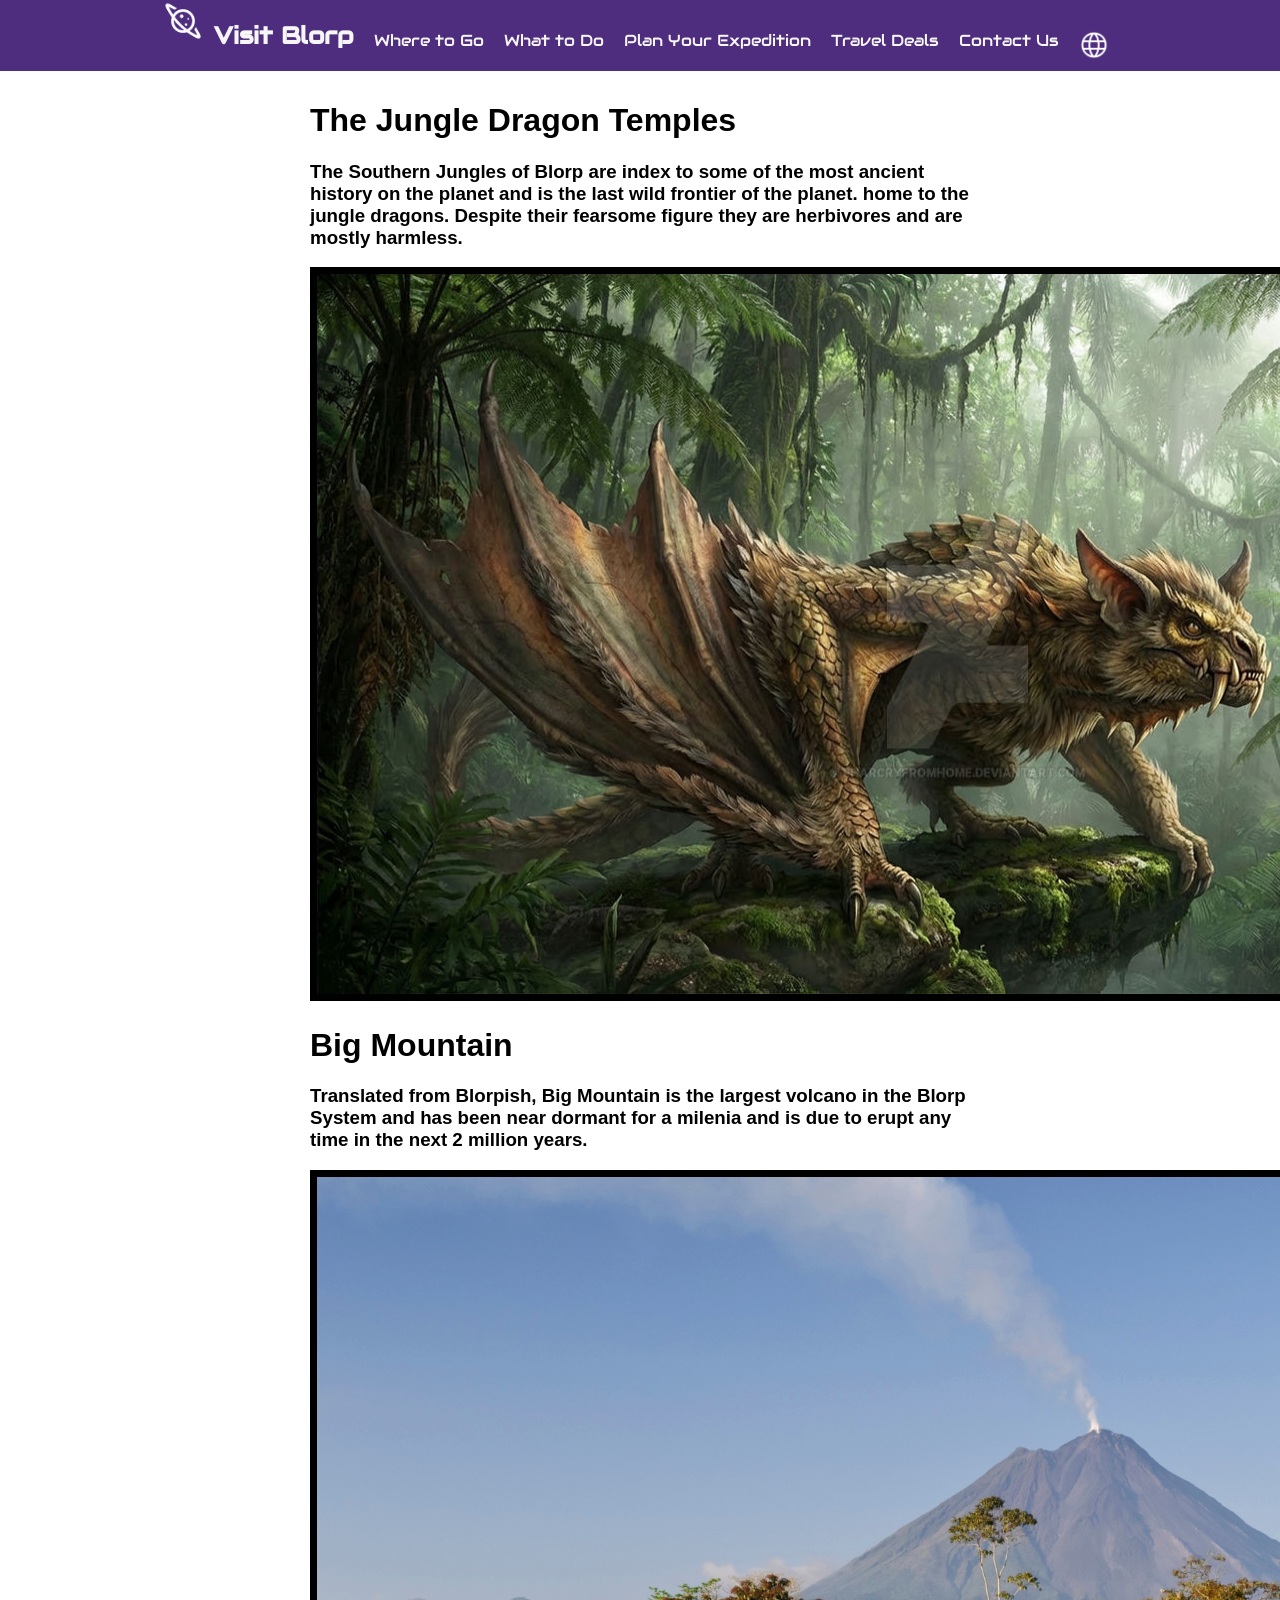
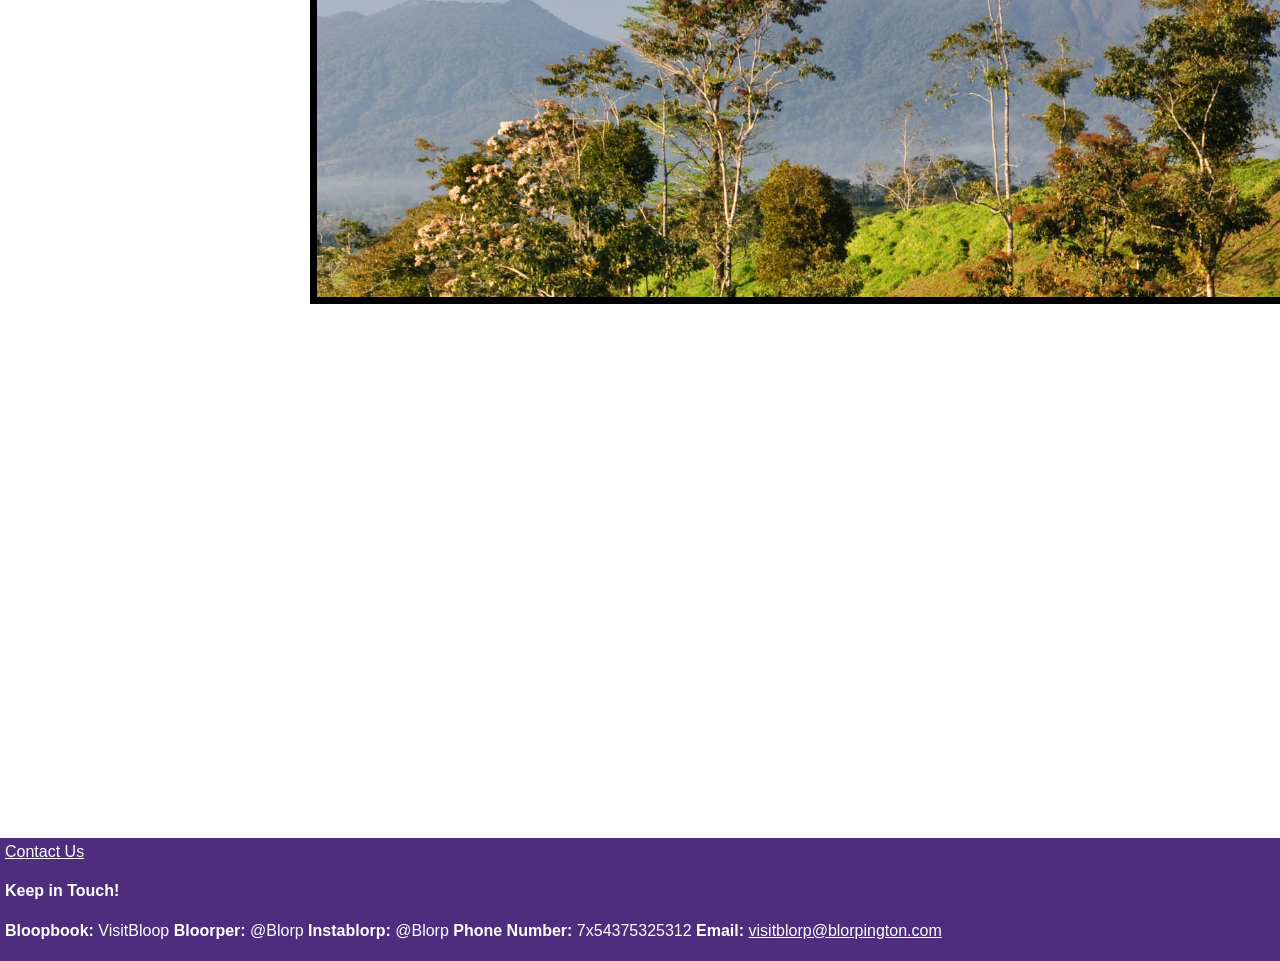
<file: nature.html>
<!DOCTYPE html>
<html lang="en">
<head>
    <meta charset="UTF-8">
    <meta name="description" content="Discover Blorp! This wonderous world is like nothing else out there.">
    <meta name="keywords" content="HTML, CSS, space, planet, travel, holiday, alien">
    <meta name="author" content="Oliver Morris">
    <meta name="viewport" content="width=device-width, initial-scale=1.0">
    <title>Visit Blorp - Nature</title>
    <link rel="stylesheet" href="spaceplanet.css">
     <link rel="icon" type="image/x-icon" href="cyclone.png">
    <link rel="stylesheet" href="https://fonts.googleapis.com/css?family=Audiowide">
</head>
<body>
<nav>
    <img src="planet.png" alt="icon" style="width:42px;height:42px;">
    <h1><a href="index.html">Visit Blorp</a></h1>
    <div class="dropdown">
        <a href="index.html">Where to Go</a>
            <div class="dropdown-content">
            <a href="regions.html">Regions & Cities </a>
            <a href="nature.html">Natural Sites</a> <!-- oceans, monuments, natural wonders -->
    
            </div>
    </div>
    <div class="dropdown">
        <a href="index.html">What to Do</a>
            <div class="dropdown-content">
            <a href="bingo.html">Sports</a> <!-- bingo world championships, badmington-->
            <a href="history.html">Culture & History</a>  <!-- food, culture and history -->
    
            </div>
    </div>   
    <div class="dropdown">
        <a href="index.html">Plan Your Expedition</a>
            <div class="dropdown-content">
            <a href="arrive.html">Arriving on the Planet</a> <!-- and getting around blorp -->
            </div>
    </div>
    <div class="dropdown">
        <a href="travel.html">Travel Deals</a>
            <div class="dropdown-content">
            </div>
    </div>
    <div class="dropdown">
        <a href="contactus.html">Contact Us</a>
    </div>
    <div class="dropdown">
        <a><img src="language.png"alt="language" style="width:30px;height:30px;"></a>
            <div class="dropdown-content">
            <a href="dropdown.html"><img src="gb.png"alt="gb" style="width:30px;height:30px;">English</a>
            <a href="dropdown.html"><img src="cyclone.png"alt="cyclone" style="width:30px;height:30px;">Blorpish</a>
            </div>
    </div>
</nav>
<div class="content">
    <div class="ultrapad">
        <h1>The Jungle Dragon Temples</h1>
        <h3>The Southern Jungles of Blorp are index to some of the most ancient history on the planet and is the last wild frontier of the planet. home to the jungle dragons. Despite their fearsome figure they are herbivores and are mostly harmless.</h3>
        <img class="pictures" src="jungledragon.jpg" alt="jungle dragon" width="1280" height="720">
        <h1>Big Mountain</h1>
        <h3>Translated from Blorpish, Big Mountain is the largest volcano in the Blorp System and has been near dormant for a milenia and is due to erupt any time in the next 2 million years.</h3>
        <img class="pictures" src="volcano.png" alt="volcano" width="1280" height="720">
    </div>
</div>
<footer>
    <a href="contactus.html" style="color:white;">Contact Us</a>
    <h4>Keep in Touch!</h4>
    
    <p><b>Bloopbook:</b> VisitBloop <b>Bloorper:</b> @Blorp <b>Instablorp:</b> @Blorp <b>Phone Number:</b> 7x54375325312 <b>Email: </b><a href="mailto:visitblorp@blorpington.com" style="color:white">visitblorp@blorpington.com</a></p>
</footer>
</body>
</html>
</file>
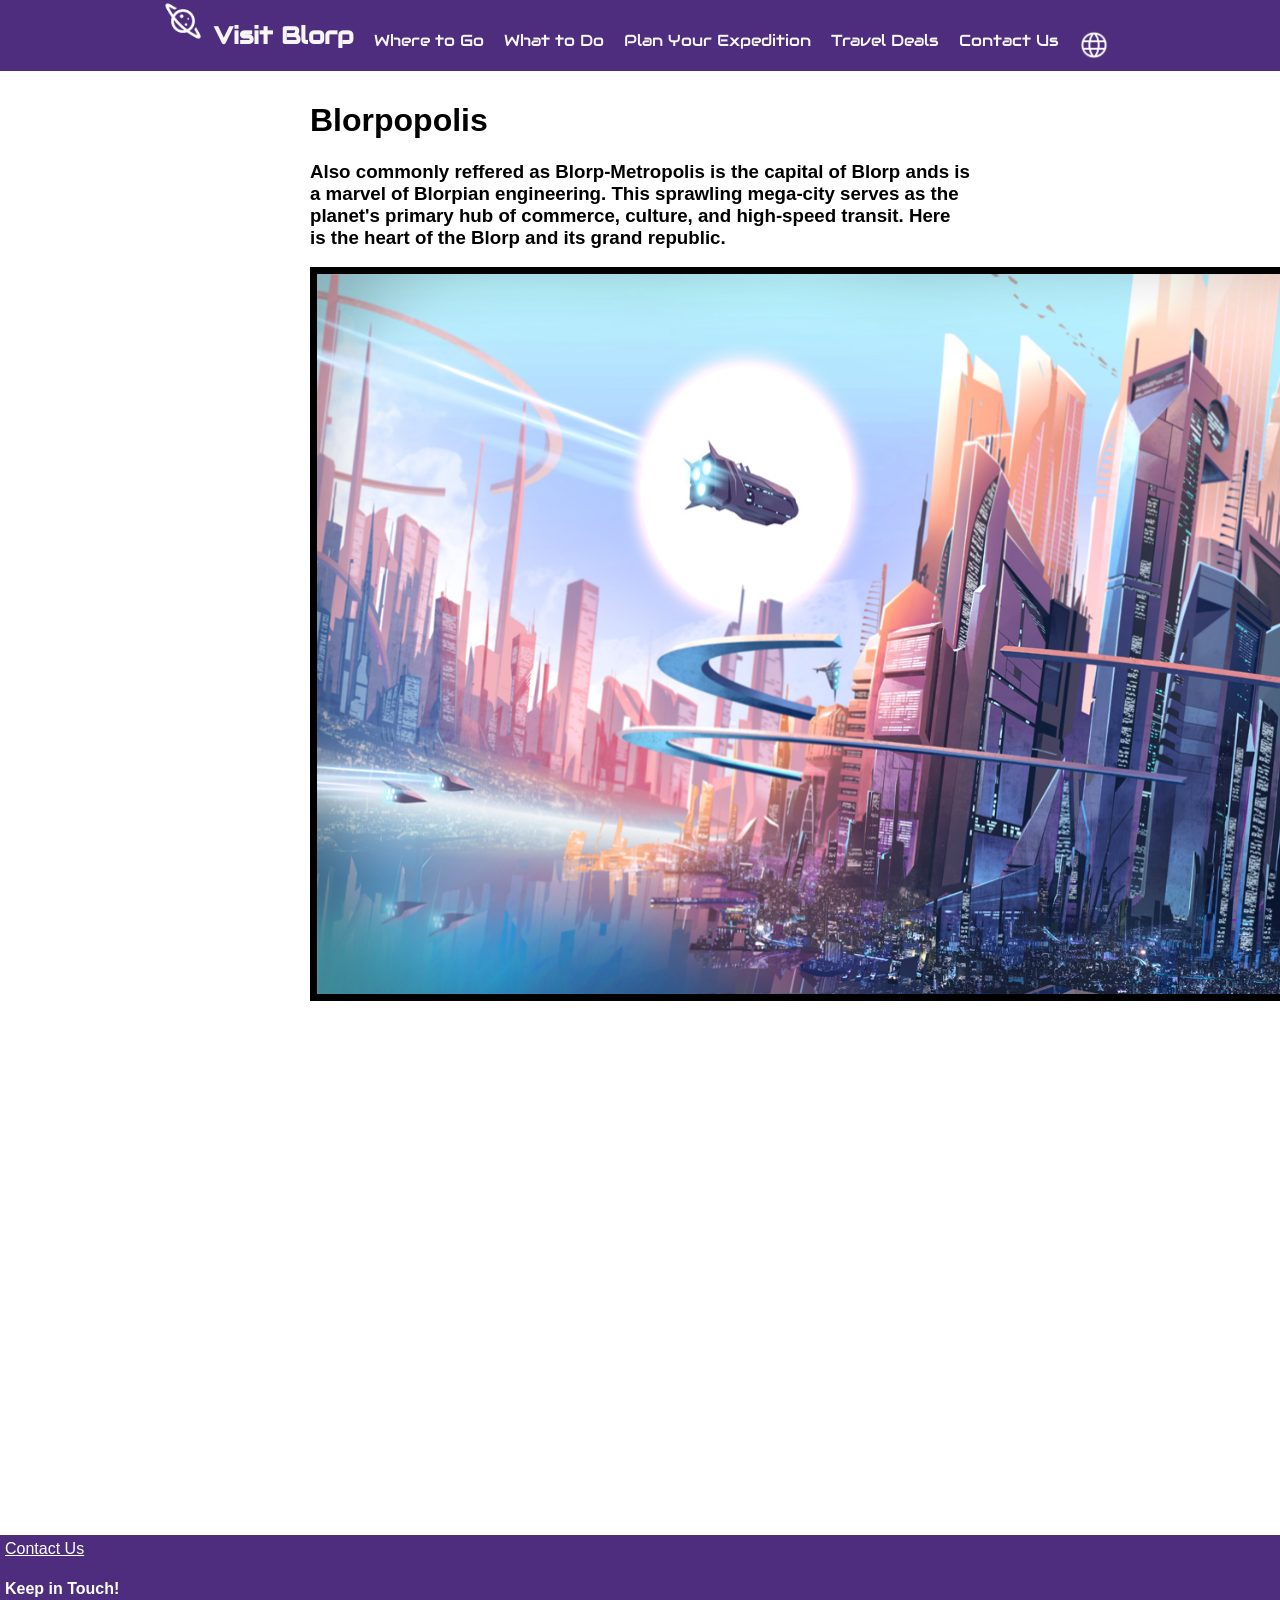
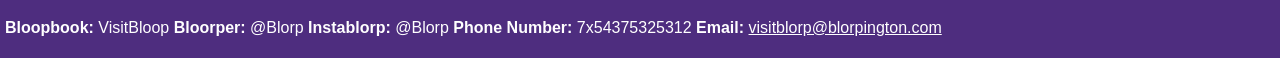
<file: regions.html>
<!DOCTYPE html>
<html lang="en">
<head>
    <meta charset="UTF-8">
    <meta name="description" content="Discover Blorp! This wonderous world is like nothing else out there.">
    <meta name="keywords" content="HTML, CSS, space, planet, travel, holiday, alien">
    <meta name="author" content="Oliver Morris">
    <meta name="viewport" content="width=device-width, initial-scale=1.0">
    <title>Visit Blorp - Regions</title>
    <link rel="stylesheet" href="spaceplanet.css">
    <link rel="icon" type="image/x-icon" href="cyclone.png">
    <link rel="stylesheet" href="https://fonts.googleapis.com/css?family=Audiowide">
</head>
<body>
<nav>
    <img src="planet.png" alt="icon" style="width:42px;height:42px;">
    <h1><a href="index.html">Visit Blorp</a></h1>
    <div class="dropdown">
        <a href="index.html">Where to Go</a>
            <div class="dropdown-content">
            <a href="regions.html">Regions & Cities </a>
            <a href="nature.html">Natural Sites</a> <!-- oceans, monuments, natural wonders -->
    
            </div>
    </div>
    <div class="dropdown">
        <a href="index.html">What to Do</a>
            <div class="dropdown-content">
            <a href="bingo.html">Sports</a> <!-- bingo world championships, badmington-->
            <a href="history.html">Culture & History</a>  <!-- food, culture and history -->
    
            </div>
    </div>   
    <div class="dropdown">
        <a href="index.html">Plan Your Expedition</a>
            <div class="dropdown-content">
            <a href="arrive.html">Arriving on the Planet</a> <!-- and getting around blorp -->
            </div>
    </div>
    <div class="dropdown">
        <a href="travel.html">Travel Deals</a>
            <div class="dropdown-content">
            </div>
    </div>
    <div class="dropdown">
        <a href="contactus.html">Contact Us</a>
    </div>
    <div class="dropdown">
        <a><img src="language.png"alt="language" style="width:30px;height:30px;"></a>
            <div class="dropdown-content">
            <a href="dropdown.html"><img src="gb.png"alt="gb" style="width:30px;height:30px;">English</a>
            <a href="dropdown.html"><img src="cyclone.png"alt="cyclone" style="width:30px;height:30px;">Blorpish</a>
            </div>
    </div>
</nav>
<div class="content">
    <div class="ultrapad">
        <h1>Blorpopolis</h1>
        <h3>Also commonly reffered as Blorp-Metropolis is the capital of Blorp ands is a marvel of Blorpian engineering. This sprawling mega-city serves as the planet's primary hub of commerce, culture, and high-speed transit. Here is the heart of the Blorp and its grand republic.</h3>
        <img class="pictures" src="blorpopolis.jpg" alt="blorpopolis" width="1280" height="720">
        
    </div>
</div>
<footer>
    <a href="contactus.html" style="color:white;">Contact Us</a>
    <h4>Keep in Touch!</h4>
    
    <p><b>Bloopbook:</b> VisitBloop <b>Bloorper:</b> @Blorp <b>Instablorp:</b> @Blorp <b>Phone Number:</b> 7x54375325312 <b>Email: </b><a href="mailto:visitblorp@blorpington.com" style="color:white">visitblorp@blorpington.com</a></p>
</footer>
</body>
</html>
</file>
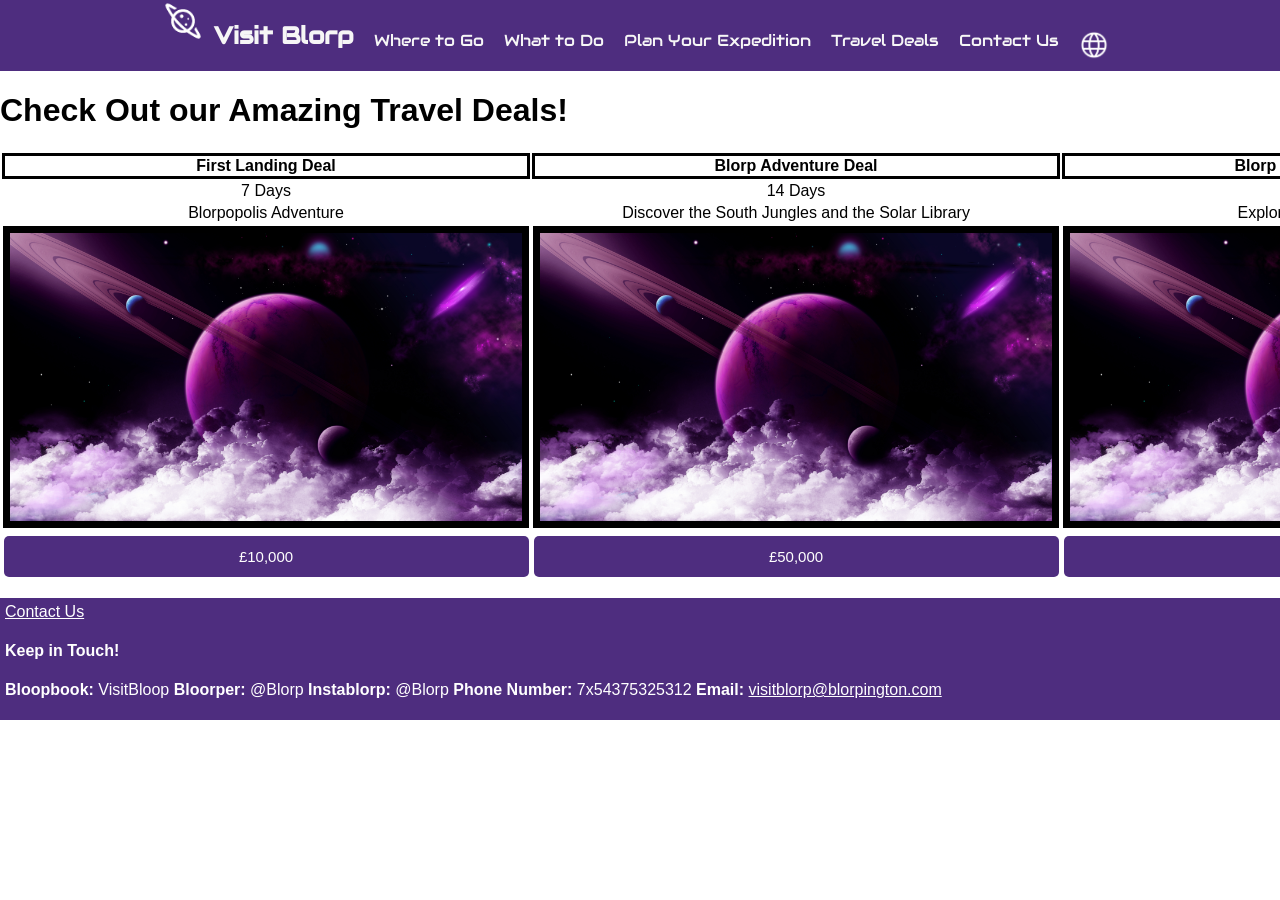
<file: travel.html>
<!DOCTYPE html>
<html lang="en">
<head>
    <meta charset="UTF-8">
    <meta name="description" content="Discover Blorp! This wonderous world is like nothing else out there.">
    <meta name="keywords" content="HTML, CSS, space, planet, travel, holiday, alien">
    <meta name="author" content="Oliver Morris">
    <meta name="viewport" content="width=device-width, initial-scale=1.0">
    <title>Visit Blorp - Travel Deals</title>
    <link rel="stylesheet" href="spaceplanet.css">
    <link rel="icon" type="image/x-icon" href="cyclone.png">
    <link rel="stylesheet" href="https://fonts.googleapis.com/css?family=Audiowide">
</head>
<body>
<nav>
    <img src="planet.png" alt="icon" style="width:42px;height:42px;">
    <h1><a href="index.html">Visit Blorp</a></h1>
    <div class="dropdown">
        <a href="index.html">Where to Go</a>
            <div class="dropdown-content">
            <a href="regions.html">Regions & Cities </a>
            <a href="nature.html">Natural Sites</a> <!-- oceans, monuments, natural wonders -->
    
            </div>
    </div>
    <div class="dropdown">
        <a href="index.html">What to Do</a>
            <div class="dropdown-content">
            <a href="bingo.html">Sports</a> <!-- bingo world championships, badmington-->
            <a href="history.html">Culture & History</a>  <!-- food, culture and history -->
    
            </div>
    </div>   
    <div class="dropdown">
        <a href="index.html">Plan Your Expedition</a>
            <div class="dropdown-content">
            <a href="arrive.html">Arriving on the Planet</a> <!-- and getting around blorp -->
            </div>
    </div>
    <div class="dropdown">
        <a href="travel.html">Travel Deals</a>
            <div class="dropdown-content">
            </div>
    </div>
    <div class="dropdown">
        <a href="contactus.html">Contact Us</a>
    </div>
    <div class="dropdown">
        <a><img src="language.png"alt="language" style="width:30px;height:30px;"></a>
            <div class="dropdown-content">
            <a href="dropdown.html"><img src="gb.png"alt="gb" style="width:30px;height:30px;">English</a>
            <a href="dropdown.html"><img src="cyclone.png"alt="cyclone" style="width:30px;height:30px;">Blorpish</a>
            </div>
    </div>
</nav>


<h1>Check Out our Amazing Travel Deals!</h1>
<table>
  <tr>
    <th class="center">First Landing Deal</th>
    <th>Blorp Adventure Deal</th> 
    <th>Blorp Extraviganza Deal</th>
  </tr>
  <tr>
    <td>7 Days</td>
    <td>14 Days</td>
    <td>1 Month</td>
  </tr>
  <tr>
    <td>Blorpopolis Adventure</td>
    <td>Discover the South Jungles and the Solar Library</td>
    <td>Explore the Entire Planet</td>
  </tr>
  <tr>
    <td><img class="pictures" src="purple.jpg" alt="A lion with a mane" width="512" height="288"></td>
    <td><img class="pictures" src="purple.jpg" alt="A lion with a mane" width="512" height="288"></td>
    <td><img class="pictures" src="purple.jpg" alt="A lion with a mane" width="512" height="288"></td>
  </tr>
  <tr>
    <td><button class="dealbutton">£10,000</button></td>
    <td><button class="dealbutton">£50,000</button></td>
    <td><button class="dealbutton">£250,000</button></td>
  </tr>
<table>
<br>
<footer>
    <a href="contactus.html" style="color:white;">Contact Us</a>
    <h4>Keep in Touch!</h4>
    
    <p><b>Bloopbook:</b> VisitBloop <b>Bloorper:</b> @Blorp <b>Instablorp:</b> @Blorp <b>Phone Number:</b> 7x54375325312 <b>Email: </b><a href="mailto:visitblorp@blorpington.com" style="color:white">visitblorp@blorpington.com</a></p>
</footer>
</body>
</html>
</file>
<file: spaceplanet.css>
body{
    font-family: 'Segoe UI', Tahoma, Geneva, Verdana, sans-serif;
    margin: 0px;
    padding: 0;
    border: 0;
}
header{
    font-family: 'Segoe UI', Tahoma, Geneva, Verdana, sans-serif;
    background-color: #4e2d7f;
    color: rgb(255, 255, 255);
    text-align: left;
    padding: 0px;
}

footer{
    font-family: 'Segoe UI', Tahoma, Geneva, Verdana, sans-serif;
    background-color: #4e2d7f;
    color: rgb(255, 255, 255);
    text-align: left;
    padding: 5px;
  
}

nav {
  display: flex;
  justify-content: center;
  overflow: hidden;
  background-color: #4e2d7f;
  color: #FFFFFF;

}

nav a {
    font-family: "Audiowide", sans-serif;
    color: #f6f6f6;
    padding:10px 10px;  /* horizontal padding, vertical padding */
    text-decoration: none;
}

nav a:hover {
  background-color: #7462ce;
}


/* The dropdown container */
.dropdown {
  float: left;
  overflow: hidden;
  padding-top: 30px;
}

/* Dropdown button */
.dropdown .dropbtn {
  font-size: 16px;
  border: none;
  outline: none;
  color: white;
  padding: 14px 16px;
  background-color: inherit;
  font-family: inherit; /* Important for vertical align on mobile phones */
  margin: 0; /* Important for vertical align on mobile phones */
}

/* Dropdown content */
.dropdown-content {
  display: none;
  position: absolute;
  background-color: #f9f9f9;
  min-width: 160px;
  box-shadow: 0px 8px 16px 0px rgba(0,0,0,0.2);
  z-index: 1;
}

/* Links inside the dropdown */
.dropdown-content a {
  float: none;
  color: black;
  padding: 12px 16px;
  text-decoration: none;
  display: block;
  text-align: left;
}

/* background color to dropdown links */
.dropdown-content a:hover {
  background-color: #ddd;
}

/* Shows the dropdown menu on hover */
.dropdown:hover .dropdown-content {
  display: block;
}


.indexpage {
  background-image: url("purpleplanet.jpg");
  text-align: center;
  color:rgb(255, 255, 255);
  padding-top: 15%;
  padding-bottom: 15%;
  padding-left: 5%;
  padding-right: 5%;
}

.background {
  background-color: #ffffff;
}
.blurb {
  background-color: #4e2d7f;
  padding: 5px;
  color:#FFFFFF
}

.content {
  color: black;
  padding: 10px;
  padding-bottom: 530px;
}
.pictures {
  border:solid 7px #000000;
}
.pad {
  padding-left: 10px;
  padding-right: 10px;
}

.ultrapad {
  padding-left: 300px;
  padding-right: 300px;
}


th {
  border:solid 3px #000000;
}
td {
  text-align: center;
}

.map-image {
  padding: 5px;
  padding-right: 10px;
  float:left;
}

.map {
  background-color: #4e2d7f
}

.container {
  display: flex;
}

.dealbutton {
  background-color: #4e2d7f;
  color: white;
  font-size: 15px;
  padding: 12px;
  border: none;
  border-radius: 5px;
  cursor: pointer;
  width: 525px 
}

.dealbutton:hover {
  background-color: #7462ce;
}


/* Style inputs with type="text", select elements and textareas */
input[type=text], select, textarea {
  width: 100%; /* Full width */
  padding: 12px; /* Some padding */ 
  border: 1px solid #ccc; /* Gray border */
  border-radius: 4px; /* Rounded borders */
  box-sizing: border-box; /* Make sure that padding and width stays in place */
  margin-top: 6px; /* Add a top margin */
  margin-bottom: 16px; /* Bottom margin */
  resize: vertical /* Allow the user to vertically resize the textarea (not horizontally) */
}

/* Style the submit button with a specific background color etc */
input[type=submit] {
  background-color: #4e2d7f;
  color: white;
  padding: 12px 20px;
  border: none;
  border-radius: 4px;
  cursor: pointer;
}

/* When moving the mouse over the submit button, add a lighter purple color */
input[type=submit]:hover {
  background-color: #7462ce;
}

/* Add a background color and some padding around the form */
.container {
  border-radius: 5px;
  padding: 20px;
}
</file>
